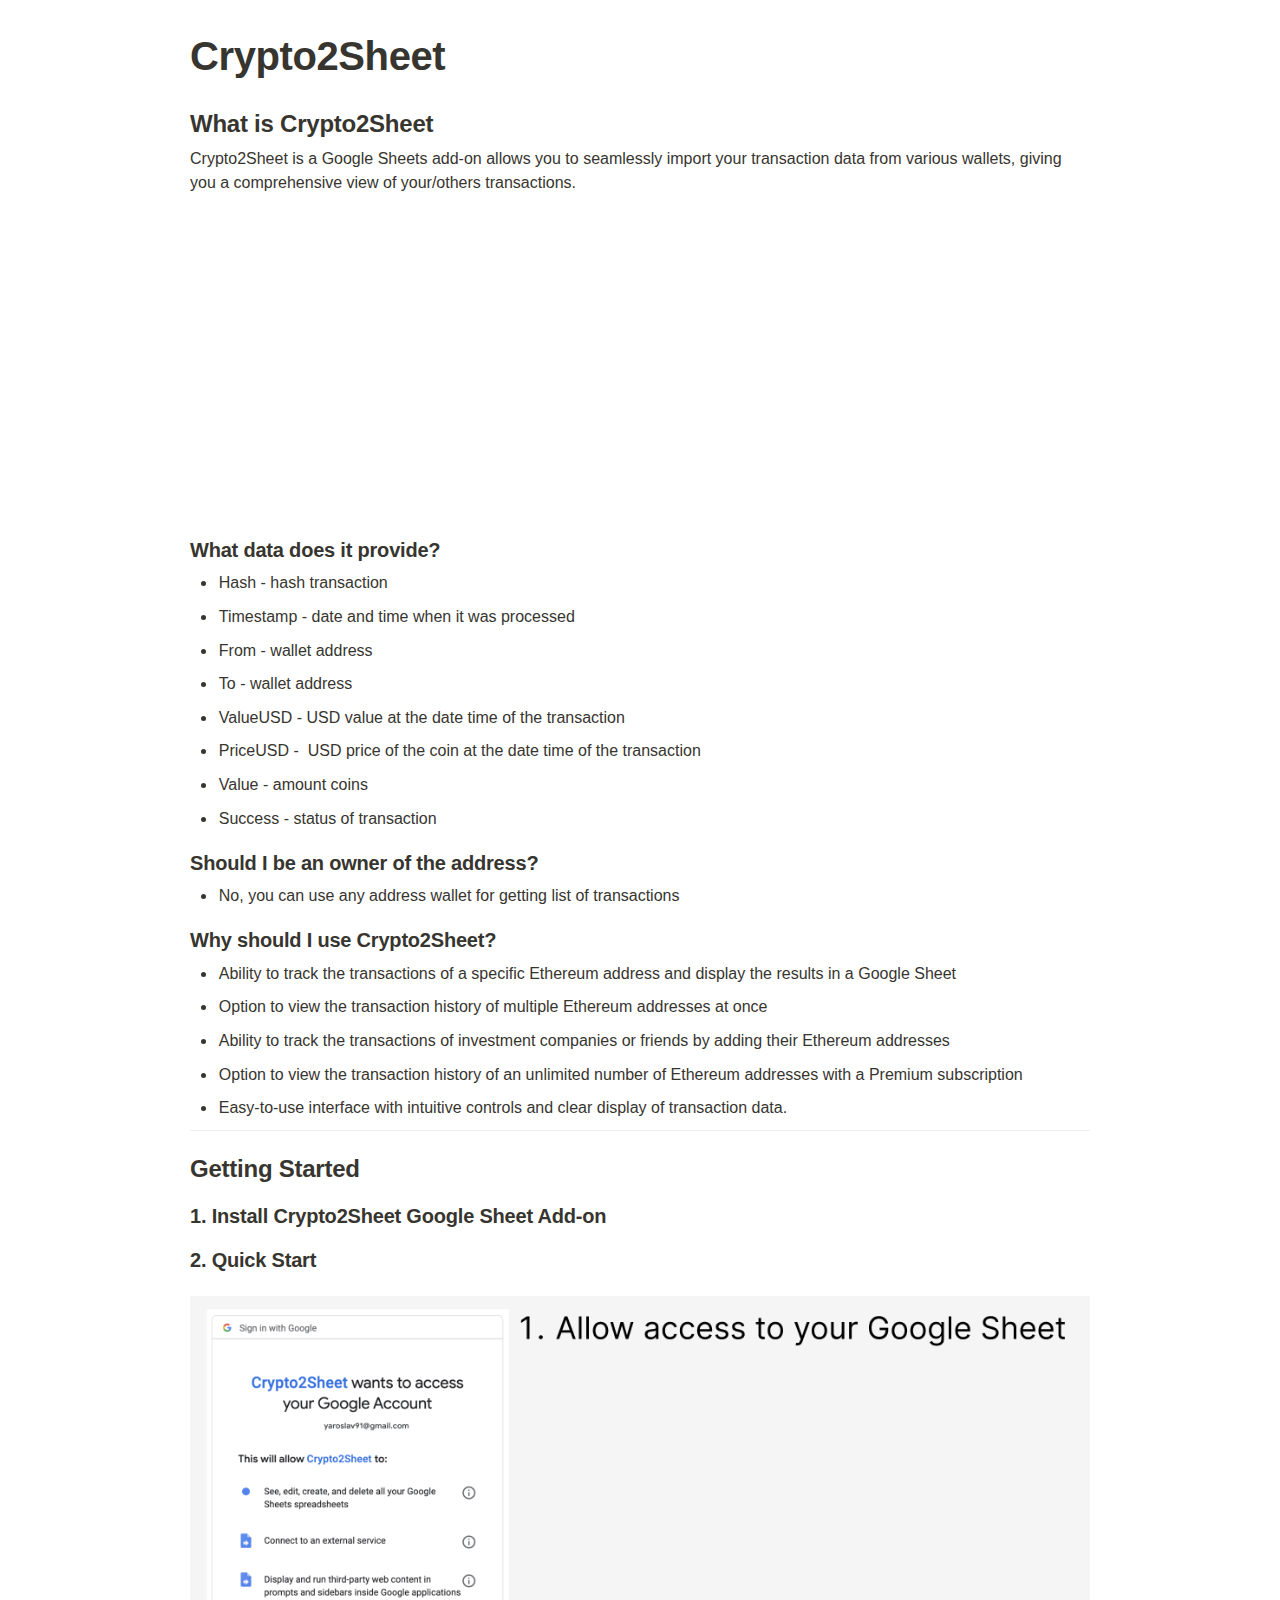
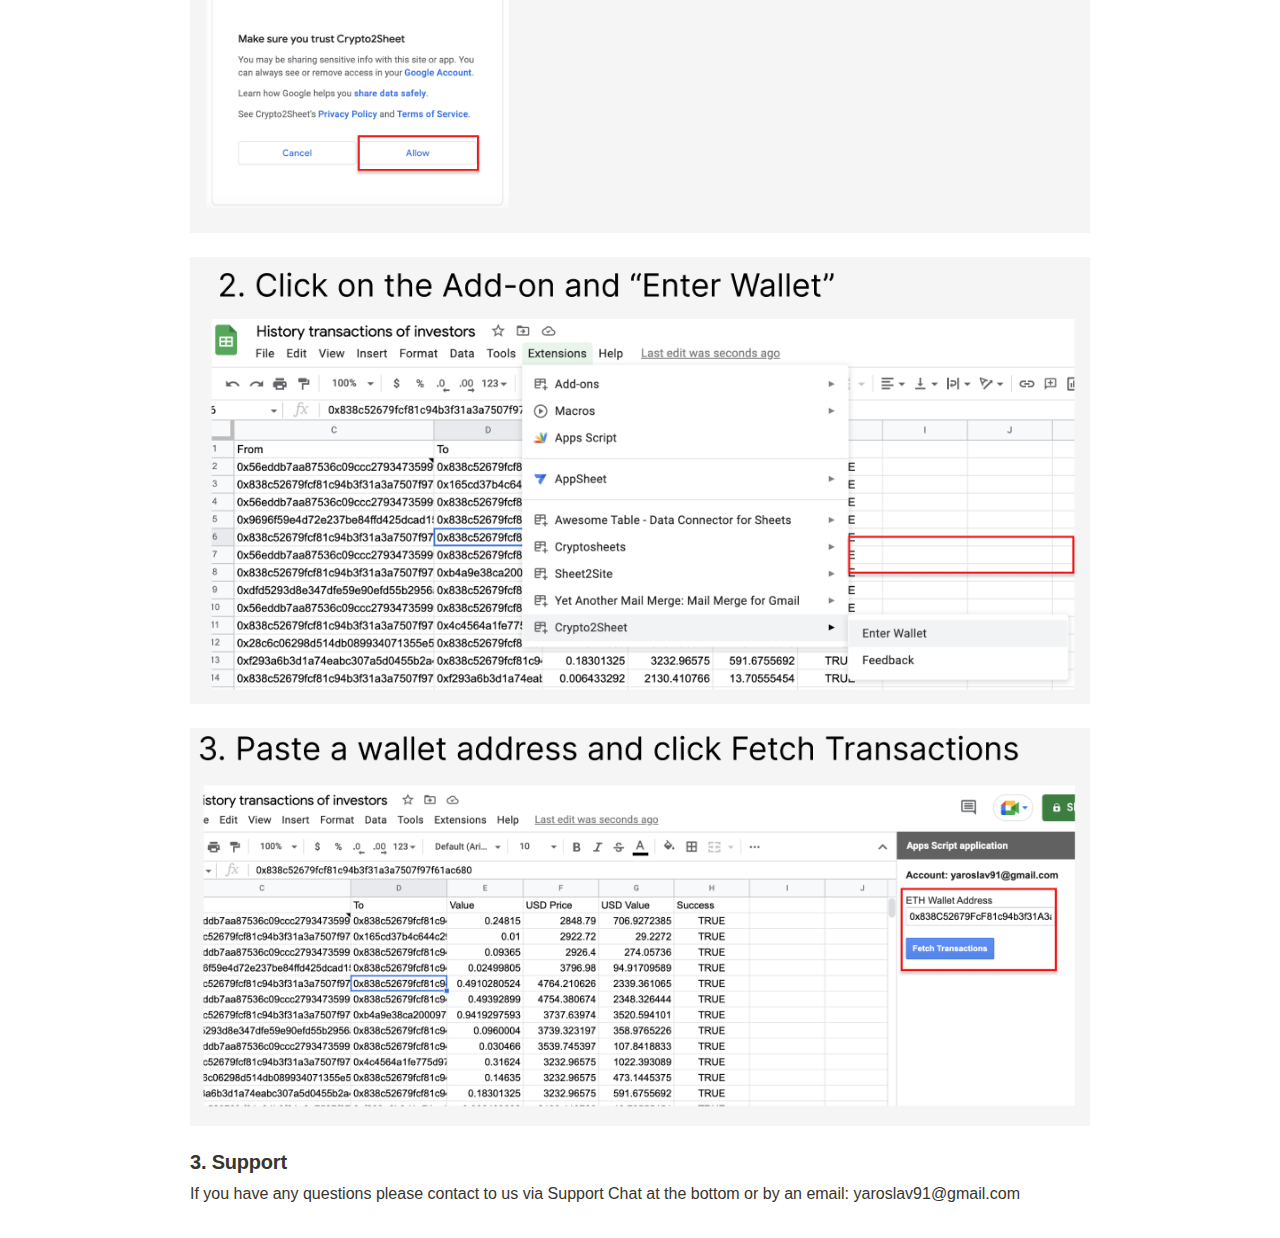
<file: public/crypto2sheet.html>
<html><head><meta http-equiv="Content-Type" content="text/html; charset=utf-8"/><title>Crypto2Sheet</title><style>
	/* cspell:disable-file */
	/* webkit printing magic: print all background colors */
	html {
		-webkit-print-color-adjust: exact;
	}
	* {
		box-sizing: border-box;
		-webkit-print-color-adjust: exact;
	}

	html,
	body {
		margin: 0;
		padding: 0;
	}
	@media only screen {
		body {
			margin: 2em auto;
			max-width: 900px;
			color: rgb(55, 53, 47);
		}
	}

	body {
		line-height: 1.5;
		white-space: pre-wrap;
	}

	a,
	a.visited {
		color: inherit;
		text-decoration: underline;
	}

	.pdf-relative-link-path {
		font-size: 80%;
		color: #444;
	}

	h1,
	h2,
	h3 {
		letter-spacing: -0.01em;
		line-height: 1.2;
		font-weight: 600;
		margin-bottom: 0;
	}

	.page-title {
		font-size: 2.5rem;
		font-weight: 700;
		margin-top: 0;
		margin-bottom: 0.75em;
	}

	h1 {
		font-size: 1.875rem;
		margin-top: 1.875rem;
	}

	h2 {
		font-size: 1.5rem;
		margin-top: 1.5rem;
	}

	h3 {
		font-size: 1.25rem;
		margin-top: 1.25rem;
	}

	.source {
		border: 1px solid #ddd;
		border-radius: 3px;
		padding: 1.5em;
		word-break: break-all;
	}

	.callout {
		border-radius: 3px;
		padding: 1rem;
	}

	figure {
		margin: 1.25em 0;
		page-break-inside: avoid;
	}

	figcaption {
		opacity: 0.5;
		font-size: 85%;
		margin-top: 0.5em;
	}

	mark {
		background-color: transparent;
	}

	.indented {
		padding-left: 1.5em;
	}

	hr {
		background: transparent;
		display: block;
		width: 100%;
		height: 1px;
		visibility: visible;
		border: none;
		border-bottom: 1px solid rgba(55, 53, 47, 0.09);
	}

	img {
		max-width: 100%;
	}

	@media only print {
		img {
			max-height: 100vh;
			object-fit: contain;
		}
	}

	@page {
		margin: 1in;
	}

	.collection-content {
		font-size: 0.875rem;
	}

	.column-list {
		display: flex;
		justify-content: space-between;
	}

	.column {
		padding: 0 1em;
	}

	.column:first-child {
		padding-left: 0;
	}

	.column:last-child {
		padding-right: 0;
	}

	.table_of_contents-item {
		display: block;
		font-size: 0.875rem;
		line-height: 1.3;
		padding: 0.125rem;
	}

	.table_of_contents-indent-1 {
		margin-left: 1.5rem;
	}

	.table_of_contents-indent-2 {
		margin-left: 3rem;
	}

	.table_of_contents-indent-3 {
		margin-left: 4.5rem;
	}

	.table_of_contents-link {
		text-decoration: none;
		opacity: 0.7;
		border-bottom: 1px solid rgba(55, 53, 47, 0.18);
	}

	table,
	th,
	td {
		border: 1px solid rgba(55, 53, 47, 0.09);
		border-collapse: collapse;
	}

	table {
		border-left: none;
		border-right: none;
	}

	th,
	td {
		font-weight: normal;
		padding: 0.25em 0.5em;
		line-height: 1.5;
		min-height: 1.5em;
		text-align: left;
	}

	th {
		color: rgba(55, 53, 47, 0.6);
	}

	ol,
	ul {
		margin: 0;
		margin-block-start: 0.6em;
		margin-block-end: 0.6em;
	}

	li > ol:first-child,
	li > ul:first-child {
		margin-block-start: 0.6em;
	}

	ul > li {
		list-style: disc;
	}

	ul.to-do-list {
		text-indent: -1.7em;
	}

	ul.to-do-list > li {
		list-style: none;
	}

	.to-do-children-checked {
		text-decoration: line-through;
		opacity: 0.375;
	}

	ul.toggle > li {
		list-style: none;
	}

	ul {
		padding-inline-start: 1.7em;
	}

	ul > li {
		padding-left: 0.1em;
	}

	ol {
		padding-inline-start: 1.6em;
	}

	ol > li {
		padding-left: 0.2em;
	}

	.mono ol {
		padding-inline-start: 2em;
	}

	.mono ol > li {
		text-indent: -0.4em;
	}

	.toggle {
		padding-inline-start: 0em;
		list-style-type: none;
	}

	/* Indent toggle children */
	.toggle > li > details {
		padding-left: 1.7em;
	}

	.toggle > li > details > summary {
		margin-left: -1.1em;
	}

	.selected-value {
		display: inline-block;
		padding: 0 0.5em;
		background: rgba(206, 205, 202, 0.5);
		border-radius: 3px;
		margin-right: 0.5em;
		margin-top: 0.3em;
		margin-bottom: 0.3em;
		white-space: nowrap;
	}

	.collection-title {
		display: inline-block;
		margin-right: 1em;
	}

	.simple-table {
		margin-top: 1em;
		font-size: 0.875rem;
		empty-cells: show;
	}
	.simple-table td {
		height: 29px;
		min-width: 120px;
	}

	.simple-table th {
		height: 29px;
		min-width: 120px;
	}

	.simple-table-header-color {
		background: rgb(247, 246, 243);
		color: black;
	}
	.simple-table-header {
		font-weight: 500;
	}

	time {
		opacity: 0.5;
	}

	.icon {
		display: inline-block;
		max-width: 1.2em;
		max-height: 1.2em;
		text-decoration: none;
		vertical-align: text-bottom;
		margin-right: 0.5em;
	}

	img.icon {
		border-radius: 3px;
	}

	.user-icon {
		width: 1.5em;
		height: 1.5em;
		border-radius: 100%;
		margin-right: 0.5rem;
	}

	.user-icon-inner {
		font-size: 0.8em;
	}

	.text-icon {
		border: 1px solid #000;
		text-align: center;
	}

	.page-cover-image {
		display: block;
		object-fit: cover;
		width: 100%;
		max-height: 30vh;
	}

	.page-header-icon {
		font-size: 3rem;
		margin-bottom: 1rem;
	}

	.page-header-icon-with-cover {
		margin-top: -0.72em;
		margin-left: 0.07em;
	}

	.page-header-icon img {
		border-radius: 3px;
	}

	.link-to-page {
		margin: 1em 0;
		padding: 0;
		border: none;
		font-weight: 500;
	}

	p > .user {
		opacity: 0.5;
	}

	td > .user,
	td > time {
		white-space: nowrap;
	}

	input[type="checkbox"] {
		transform: scale(1.5);
		margin-right: 0.6em;
		vertical-align: middle;
	}

	p {
		margin-top: 0.5em;
		margin-bottom: 0.5em;
	}

	.image {
		border: none;
		margin: 1.5em 0;
		padding: 0;
		border-radius: 0;
		text-align: center;
	}

	.code,
	code {
		background: rgba(135, 131, 120, 0.15);
		border-radius: 3px;
		padding: 0.2em 0.4em;
		border-radius: 3px;
		font-size: 85%;
		tab-size: 2;
	}

	code {
		color: #eb5757;
	}

	.code {
		padding: 1.5em 1em;
	}

	.code-wrap {
		white-space: pre-wrap;
		word-break: break-all;
	}

	.code > code {
		background: none;
		padding: 0;
		font-size: 100%;
		color: inherit;
	}

	blockquote {
		font-size: 1.25em;
		margin: 1em 0;
		padding-left: 1em;
		border-left: 3px solid rgb(55, 53, 47);
	}

	.bookmark {
		text-decoration: none;
		max-height: 8em;
		padding: 0;
		display: flex;
		width: 100%;
		align-items: stretch;
	}

	.bookmark-title {
		font-size: 0.85em;
		overflow: hidden;
		text-overflow: ellipsis;
		height: 1.75em;
		white-space: nowrap;
	}

	.bookmark-text {
		display: flex;
		flex-direction: column;
	}

	.bookmark-info {
		flex: 4 1 180px;
		padding: 12px 14px 14px;
		display: flex;
		flex-direction: column;
		justify-content: space-between;
	}

	.bookmark-image {
		width: 33%;
		flex: 1 1 180px;
		display: block;
		position: relative;
		object-fit: cover;
		border-radius: 1px;
	}

	.bookmark-description {
		color: rgba(55, 53, 47, 0.6);
		font-size: 0.75em;
		overflow: hidden;
		max-height: 4.5em;
		word-break: break-word;
	}

	.bookmark-href {
		font-size: 0.75em;
		margin-top: 0.25em;
	}

	.sans { font-family: ui-sans-serif, -apple-system, BlinkMacSystemFont, "Segoe UI", Helvetica, "Apple Color Emoji", Arial, sans-serif, "Segoe UI Emoji", "Segoe UI Symbol"; }
	.code { font-family: "SFMono-Regular", Menlo, Consolas, "PT Mono", "Liberation Mono", Courier, monospace; }
	.serif { font-family: Lyon-Text, Georgia, ui-serif, serif; }
	.mono { font-family: iawriter-mono, Nitti, Menlo, Courier, monospace; }
	.pdf .sans { font-family: Inter, ui-sans-serif, -apple-system, BlinkMacSystemFont, "Segoe UI", Helvetica, "Apple Color Emoji", Arial, sans-serif, "Segoe UI Emoji", "Segoe UI Symbol", 'Twemoji', 'Noto Color Emoji', 'Noto Sans CJK JP'; }
	.pdf:lang(zh-CN) .sans { font-family: Inter, ui-sans-serif, -apple-system, BlinkMacSystemFont, "Segoe UI", Helvetica, "Apple Color Emoji", Arial, sans-serif, "Segoe UI Emoji", "Segoe UI Symbol", 'Twemoji', 'Noto Color Emoji', 'Noto Sans CJK SC'; }
	.pdf:lang(zh-TW) .sans { font-family: Inter, ui-sans-serif, -apple-system, BlinkMacSystemFont, "Segoe UI", Helvetica, "Apple Color Emoji", Arial, sans-serif, "Segoe UI Emoji", "Segoe UI Symbol", 'Twemoji', 'Noto Color Emoji', 'Noto Sans CJK TC'; }
	.pdf:lang(ko-KR) .sans { font-family: Inter, ui-sans-serif, -apple-system, BlinkMacSystemFont, "Segoe UI", Helvetica, "Apple Color Emoji", Arial, sans-serif, "Segoe UI Emoji", "Segoe UI Symbol", 'Twemoji', 'Noto Color Emoji', 'Noto Sans CJK KR'; }
	.pdf .code { font-family: Source Code Pro, "SFMono-Regular", Menlo, Consolas, "PT Mono", "Liberation Mono", Courier, monospace, 'Twemoji', 'Noto Color Emoji', 'Noto Sans Mono CJK JP'; }
	.pdf:lang(zh-CN) .code { font-family: Source Code Pro, "SFMono-Regular", Menlo, Consolas, "PT Mono", "Liberation Mono", Courier, monospace, 'Twemoji', 'Noto Color Emoji', 'Noto Sans Mono CJK SC'; }
	.pdf:lang(zh-TW) .code { font-family: Source Code Pro, "SFMono-Regular", Menlo, Consolas, "PT Mono", "Liberation Mono", Courier, monospace, 'Twemoji', 'Noto Color Emoji', 'Noto Sans Mono CJK TC'; }
	.pdf:lang(ko-KR) .code { font-family: Source Code Pro, "SFMono-Regular", Menlo, Consolas, "PT Mono", "Liberation Mono", Courier, monospace, 'Twemoji', 'Noto Color Emoji', 'Noto Sans Mono CJK KR'; }
	.pdf .serif { font-family: PT Serif, Lyon-Text, Georgia, ui-serif, serif, 'Twemoji', 'Noto Color Emoji', 'Noto Serif CJK JP'; }
	.pdf:lang(zh-CN) .serif { font-family: PT Serif, Lyon-Text, Georgia, ui-serif, serif, 'Twemoji', 'Noto Color Emoji', 'Noto Serif CJK SC'; }
	.pdf:lang(zh-TW) .serif { font-family: PT Serif, Lyon-Text, Georgia, ui-serif, serif, 'Twemoji', 'Noto Color Emoji', 'Noto Serif CJK TC'; }
	.pdf:lang(ko-KR) .serif { font-family: PT Serif, Lyon-Text, Georgia, ui-serif, serif, 'Twemoji', 'Noto Color Emoji', 'Noto Serif CJK KR'; }
	.pdf .mono { font-family: PT Mono, iawriter-mono, Nitti, Menlo, Courier, monospace, 'Twemoji', 'Noto Color Emoji', 'Noto Sans Mono CJK JP'; }
	.pdf:lang(zh-CN) .mono { font-family: PT Mono, iawriter-mono, Nitti, Menlo, Courier, monospace, 'Twemoji', 'Noto Color Emoji', 'Noto Sans Mono CJK SC'; }
	.pdf:lang(zh-TW) .mono { font-family: PT Mono, iawriter-mono, Nitti, Menlo, Courier, monospace, 'Twemoji', 'Noto Color Emoji', 'Noto Sans Mono CJK TC'; }
	.pdf:lang(ko-KR) .mono { font-family: PT Mono, iawriter-mono, Nitti, Menlo, Courier, monospace, 'Twemoji', 'Noto Color Emoji', 'Noto Sans Mono CJK KR'; }
	.highlight-default {
		color: rgba(55, 53, 47, 1);
	}
	.highlight-gray {
		color: rgba(120, 119, 116, 1);
		fill: rgba(120, 119, 116, 1);
	}
	.highlight-brown {
		color: rgba(159, 107, 83, 1);
		fill: rgba(159, 107, 83, 1);
	}
	.highlight-orange {
		color: rgba(217, 115, 13, 1);
		fill: rgba(217, 115, 13, 1);
	}
	.highlight-yellow {
		color: rgba(203, 145, 47, 1);
		fill: rgba(203, 145, 47, 1);
	}
	.highlight-teal {
		color: rgba(68, 131, 97, 1);
		fill: rgba(68, 131, 97, 1);
	}
	.highlight-blue {
		color: rgba(51, 126, 169, 1);
		fill: rgba(51, 126, 169, 1);
	}
	.highlight-purple {
		color: rgba(144, 101, 176, 1);
		fill: rgba(144, 101, 176, 1);
	}
	.highlight-pink {
		color: rgba(193, 76, 138, 1);
		fill: rgba(193, 76, 138, 1);
	}
	.highlight-red {
		color: rgba(212, 76, 71, 1);
		fill: rgba(212, 76, 71, 1);
	}
	.highlight-gray_background {
		background: rgba(241, 241, 239, 1);
	}
	.highlight-brown_background {
		background: rgba(244, 238, 238, 1);
	}
	.highlight-orange_background {
		background: rgba(251, 236, 221, 1);
	}
	.highlight-yellow_background {
		background: rgba(251, 243, 219, 1);
	}
	.highlight-teal_background {
		background: rgba(237, 243, 236, 1);
	}
	.highlight-blue_background {
		background: rgba(231, 243, 248, 1);
	}
	.highlight-purple_background {
		background: rgba(244, 240, 247, 0.8);
	}
	.highlight-pink_background {
		background: rgba(249, 238, 243, 0.8);
	}
	.highlight-red_background {
		background: rgba(253, 235, 236, 1);
	}
	.block-color-default {
		color: inherit;
		fill: inherit;
	}
	.block-color-gray {
		color: rgba(120, 119, 116, 1);
		fill: rgba(120, 119, 116, 1);
	}
	.block-color-brown {
		color: rgba(159, 107, 83, 1);
		fill: rgba(159, 107, 83, 1);
	}
	.block-color-orange {
		color: rgba(217, 115, 13, 1);
		fill: rgba(217, 115, 13, 1);
	}
	.block-color-yellow {
		color: rgba(203, 145, 47, 1);
		fill: rgba(203, 145, 47, 1);
	}
	.block-color-teal {
		color: rgba(68, 131, 97, 1);
		fill: rgba(68, 131, 97, 1);
	}
	.block-color-blue {
		color: rgba(51, 126, 169, 1);
		fill: rgba(51, 126, 169, 1);
	}
	.block-color-purple {
		color: rgba(144, 101, 176, 1);
		fill: rgba(144, 101, 176, 1);
	}
	.block-color-pink {
		color: rgba(193, 76, 138, 1);
		fill: rgba(193, 76, 138, 1);
	}
	.block-color-red {
		color: rgba(212, 76, 71, 1);
		fill: rgba(212, 76, 71, 1);
	}
	.block-color-gray_background {
		background: rgba(241, 241, 239, 1);
	}
	.block-color-brown_background {
		background: rgba(244, 238, 238, 1);
	}
	.block-color-orange_background {
		background: rgba(251, 236, 221, 1);
	}
	.block-color-yellow_background {
		background: rgba(251, 243, 219, 1);
	}
	.block-color-teal_background {
		background: rgba(237, 243, 236, 1);
	}
	.block-color-blue_background {
		background: rgba(231, 243, 248, 1);
	}
	.block-color-purple_background {
		background: rgba(244, 240, 247, 0.8);
	}
	.block-color-pink_background {
		background: rgba(249, 238, 243, 0.8);
	}
	.block-color-red_background {
		background: rgba(253, 235, 236, 1);
	}
	.select-value-color-pink { background-color: rgba(245, 224, 233, 1); }
	.select-value-color-purple { background-color: rgba(232, 222, 238, 1); }
	.select-value-color-green { background-color: rgba(219, 237, 219, 1); }
	.select-value-color-gray { background-color: rgba(227, 226, 224, 1); }
	.select-value-color-opaquegray { background-color: rgba(255, 255, 255, 0.0375); }
	.select-value-color-orange { background-color: rgba(250, 222, 201, 1); }
	.select-value-color-brown { background-color: rgba(238, 224, 218, 1); }
	.select-value-color-red { background-color: rgba(255, 226, 221, 1); }
	.select-value-color-yellow { background-color: rgba(253, 236, 200, 1); }
	.select-value-color-blue { background-color: rgba(211, 229, 239, 1); }

	.checkbox {
		display: inline-flex;
		vertical-align: text-bottom;
		width: 16;
		height: 16;
		background-size: 16px;
		margin-left: 2px;
		margin-right: 5px;
	}

	.checkbox-on {
		background-image: url("data:image/svg+xml;charset=UTF-8,%3Csvg%20width%3D%2216%22%20height%3D%2216%22%20viewBox%3D%220%200%2016%2016%22%20fill%3D%22none%22%20xmlns%3D%22http%3A%2F%2Fwww.w3.org%2F2000%2Fsvg%22%3E%0A%3Crect%20width%3D%2216%22%20height%3D%2216%22%20fill%3D%22%2358A9D7%22%2F%3E%0A%3Cpath%20d%3D%22M6.71429%2012.2852L14%204.9995L12.7143%203.71436L6.71429%209.71378L3.28571%206.2831L2%207.57092L6.71429%2012.2852Z%22%20fill%3D%22white%22%2F%3E%0A%3C%2Fsvg%3E");
	}

	.checkbox-off {
		background-image: url("data:image/svg+xml;charset=UTF-8,%3Csvg%20width%3D%2216%22%20height%3D%2216%22%20viewBox%3D%220%200%2016%2016%22%20fill%3D%22none%22%20xmlns%3D%22http%3A%2F%2Fwww.w3.org%2F2000%2Fsvg%22%3E%0A%3Crect%20x%3D%220.75%22%20y%3D%220.75%22%20width%3D%2214.5%22%20height%3D%2214.5%22%20fill%3D%22white%22%20stroke%3D%22%2336352F%22%20stroke-width%3D%221.5%22%2F%3E%0A%3C%2Fsvg%3E");
	}

</style>
	<script>
		"use strict";

		!function() {
			var t = window.driftt = window.drift = window.driftt || [];
			if (!t.init) {
				if (t.invoked) return void (window.console && console.error && console.error("Drift snippet included twice."));
				t.invoked = !0, t.methods = [ "identify", "config", "track", "reset", "debug", "show", "ping", "page", "hide", "off", "on" ],
						t.factory = function(e) {
							return function() {
								var n = Array.prototype.slice.call(arguments);
								return n.unshift(e), t.push(n), t;
							};
						}, t.methods.forEach(function(e) {
					t[e] = t.factory(e);
				}), t.load = function(t) {
					var e = 3e5, n = Math.ceil(new Date() / e) * e, o = document.createElement("script");
					o.type = "text/javascript", o.async = !0, o.crossorigin = "anonymous", o.src = "https://js.driftt.com/include/" + n + "/" + t + ".js";
					var i = document.getElementsByTagName("script")[0];
					i.parentNode.insertBefore(o, i);
				};
			}
		}();
		drift.SNIPPET_VERSION = '0.3.1';
		drift.load('imrpbawtcx9p');
	</script>
	<!--	<iframe width="560" height="315" src="https://www.youtube.com/embed/BreeKEMdSt4" title="YouTube video player" frameborder="0" allow="accelerometer; autoplay; clipboard-write; encrypted-media; gyroscope; picture-in-picture; web-share" allowfullscreen></iframe>-->
</head><body><article id="55473087-4c5e-405e-9d8b-14b695d0e58e" class="page sans"><header><h1 class="page-title">Crypto2Sheet</h1></header><div class="page-body"><h2 id="2e77f20e-e6de-4097-ac3a-5befa11a0bd1" class="">What is Crypto2Sheet</h2><p id="edd9f275-4e7d-4a9c-8313-15728f5d6c26" class="">Crypto2Sheet is a Google Sheets add-on allows you to seamlessly import your transaction data from various wallets, giving you a comprehensive view of your/others transactions. </p><iframe width="560" height="315" src="https://www.youtube.com/embed/BreeKEMdSt4" title="YouTube video player" frameborder="0" allow="accelerometer; autoplay; clipboard-write; encrypted-media; gyroscope; picture-in-picture; web-share" allowfullscreen></iframe><h3 id="ff440e17-eff6-482c-978e-d66dd93a5801" class=""><strong>What data does it provide?</strong></h3><ul id="b4cf7a75-21d9-4990-b7ea-020544b0f1a5" class="bulleted-list"><li style="list-style-type:disc">Hash - hash transaction</li></ul><ul id="ba5417fa-3ce4-474a-af03-51a7e66489cf" class="bulleted-list"><li style="list-style-type:disc">Timestamp - date and time when it was processed</li></ul><ul id="1bbaff23-1087-419c-a427-64e9f13f44b5" class="bulleted-list"><li style="list-style-type:disc">From - wallet address</li></ul><ul id="c916f58f-5402-47b0-b38f-73f61b4f73e5" class="bulleted-list"><li style="list-style-type:disc">To - wallet address</li></ul><ul id="a5d887a8-5166-4de2-9278-4a80dc346ba2" class="bulleted-list"><li style="list-style-type:disc">ValueUSD - USD value at the date time of the transaction</li></ul><ul id="5bd4fbcd-90a0-48ab-a645-90ecacda3132" class="bulleted-list"><li style="list-style-type:disc">PriceUSD -  USD price of the coin at the date time of the transaction</li></ul><ul id="3d513472-10fe-466f-bbf9-752189c9eb5d" class="bulleted-list"><li style="list-style-type:disc">Value - amount coins</li></ul><ul id="183c5a7d-dd67-4d5d-a1a6-0c5e3a605122" class="bulleted-list"><li style="list-style-type:disc">Success - status of transaction</li></ul><h3 id="3ca6fef6-2588-4d29-912b-4fe6c2253703" class=""><strong>Should I be an owner of the address?</strong></h3><ul id="49fcf0c3-7d90-482d-a1ef-d06ac6e10963" class="bulleted-list"><li style="list-style-type:disc">No, you can use any address wallet for getting list of transactions</li></ul><h3 id="c338ab5d-5d4f-4111-8f34-30315964f4ff" class=""><strong>Why should I use Crypto2Sheet?</strong></h3><ul id="38bcd110-c092-4bf5-839e-ea078cee9bd7" class="bulleted-list"><li style="list-style-type:disc">Ability to track the transactions of a specific Ethereum address and display the results in a Google Sheet</li></ul><ul id="b9b31dad-2ab1-40c8-9810-a9cf6c0c63d7" class="bulleted-list"><li style="list-style-type:disc">Option to view the transaction history of multiple Ethereum addresses at once</li></ul><ul id="3c534c62-e494-478d-b2aa-8177f39955d6" class="bulleted-list"><li style="list-style-type:disc">Ability to track the transactions of investment companies or friends by adding their Ethereum addresses</li></ul><ul id="8b351b19-2ff9-4ba3-a362-1439c5a4b34f" class="bulleted-list"><li style="list-style-type:disc">Option to view the transaction history of an unlimited number of Ethereum addresses with a Premium subscription</li></ul><ul id="4fd80cf2-0025-459a-838f-818fe4beeeaa" class="bulleted-list"><li style="list-style-type:disc">Easy-to-use interface with intuitive controls and clear display of transaction data.</li></ul><hr id="430753bc-f5f1-4b23-89fe-2cee5ca34b68"/><h2 id="9d5db2db-54f0-4cf8-b214-bfa0629b72ec" class="">Getting Started</h2><h3 id="3c2750ce-0e82-441f-957c-1029f2a22ad8" class="">1. Install Crypto2Sheet Google Sheet Add-on</h3><h3 id="3161eef6-e21c-42d9-9949-15514c7807c1" class="">2. Quick Start</h3><figure id="fdefa323-024c-43ce-90f9-1b1862657f4c" class="image"><a href="Screenshot_2023-01-09_at_3.40.42_PM.png"><img style="width:1038px" src="Screenshot_2023-01-09_at_3.40.42_PM.png"/></a></figure><figure id="e3d4e9f6-f4d3-49eb-8fc1-9bdfacf8274d" class="image"><a href="Screenshot_2023-01-09_at_3.40.59_PM.png"><img style="width:1014px" src="Screenshot_2023-01-09_at_3.40.59_PM.png"/></a></figure><figure id="19a2f446-3461-4120-b821-103bca9d70e4" class="image"><a href="Screenshot_2023-01-09_at_3.41.07_PM.png"><img style="width:1004px" src="Screenshot_2023-01-09_at_3.41.07_PM.png"/></a></figure><h3 id="edd6cc7e-dbee-4257-8493-8ecd48e2c5e5" class="">3. Support</h3><p id="c9f26a68-e820-4f6a-adbd-ca0e73b78969" class="">If you have any questions please contact to us via Support Chat at the bottom or by an email: yaroslav91@gmail.com</p></div></article></body></html>
</file>
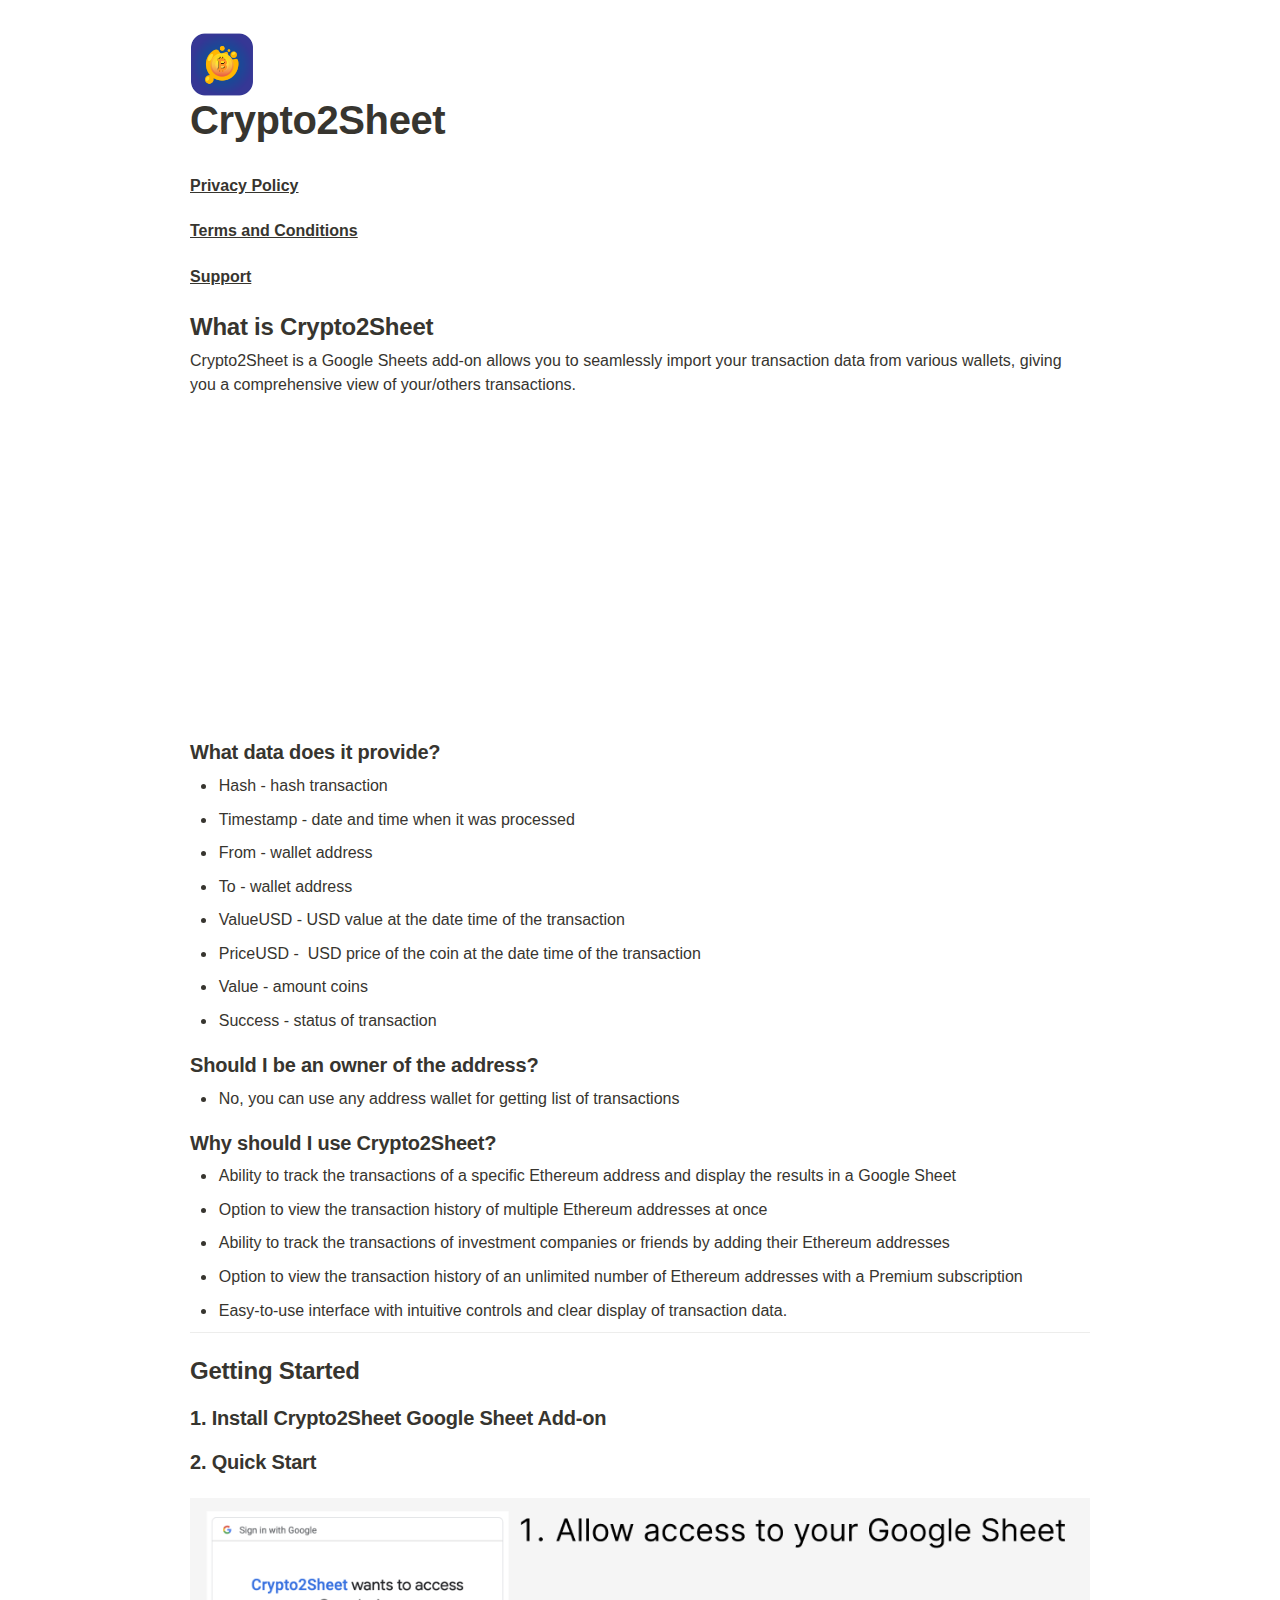
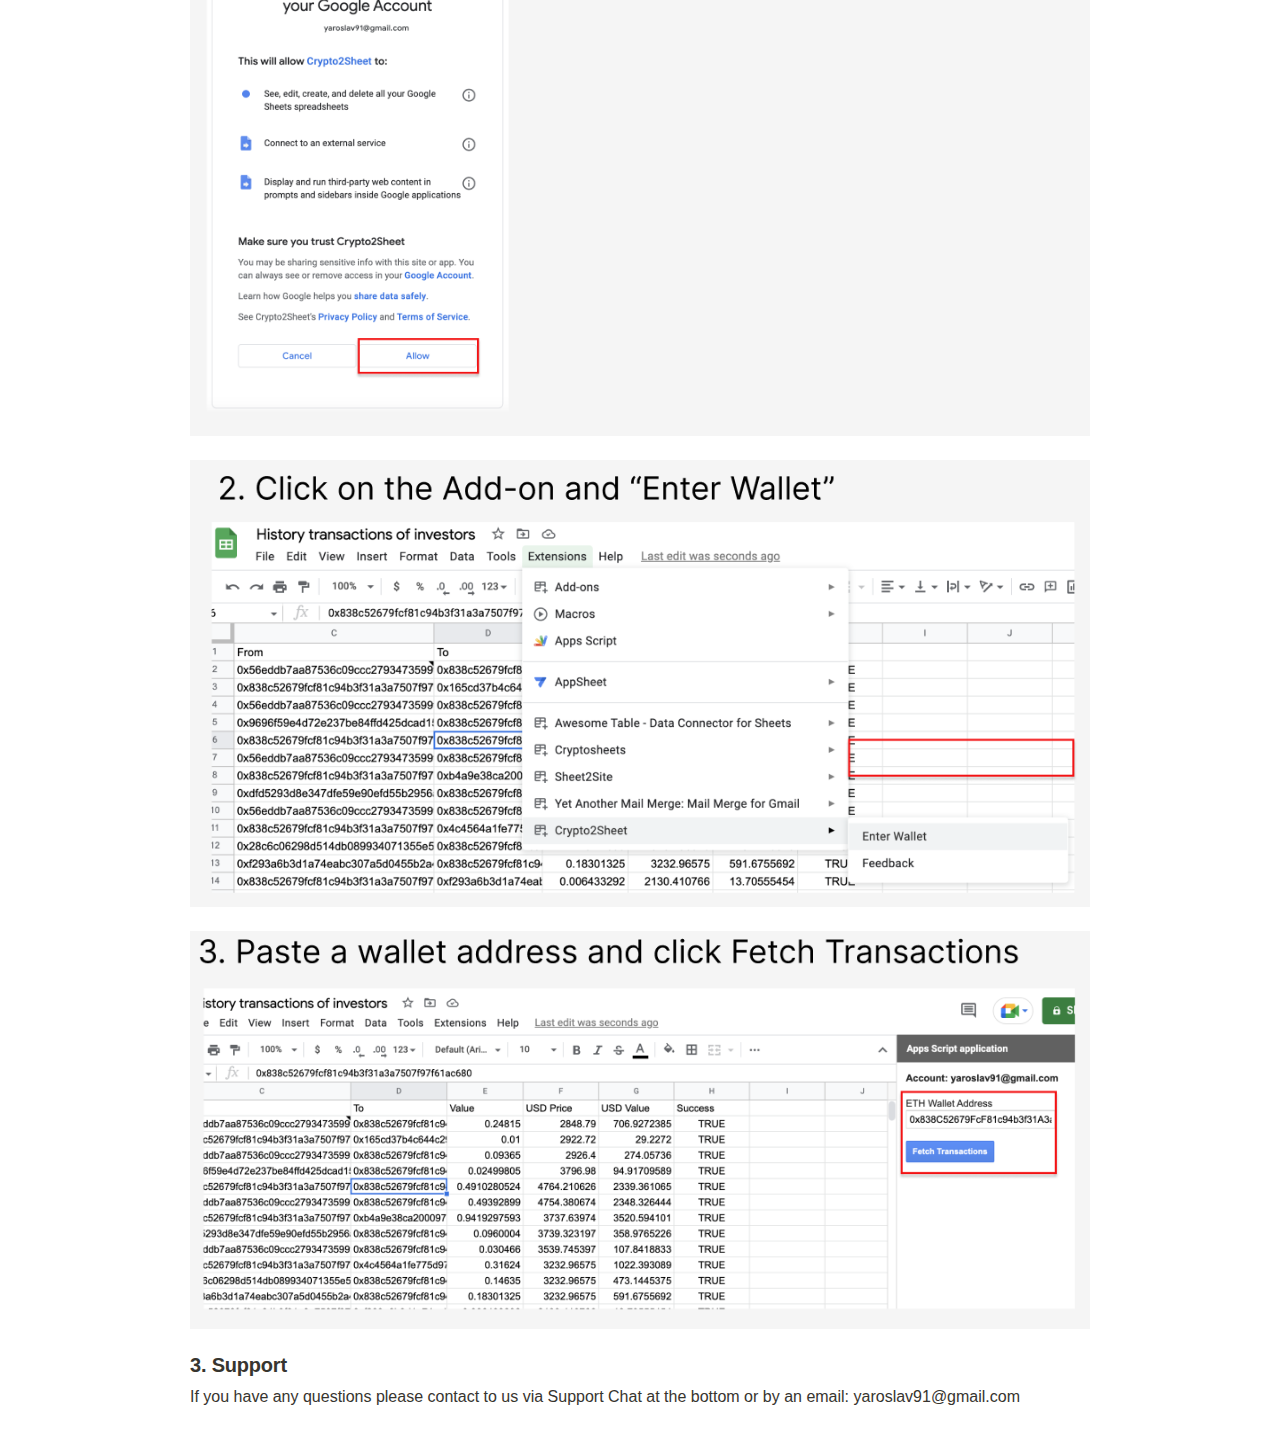
<file: public/crypto2sheet_homepage.html>
<html><head><link rel="icon" href="icon64.png" type="image/x-icon"><meta http-equiv="Content-Type" content="text/html; charset=utf-8"/><title>Crypto2Sheet</title><style>
	/* cspell:disable-file */
	/* webkit printing magic: print all background colors */
	html {
		-webkit-print-color-adjust: exact;
	}
	* {
		box-sizing: border-box;
		-webkit-print-color-adjust: exact;
	}

	html,
	body {
		margin: 0;
		padding: 0;
	}
	@media only screen {
		body {
			margin: 2em auto;
			max-width: 900px;
			color: rgb(55, 53, 47);
		}
	}

	body {
		line-height: 1.5;
		white-space: pre-wrap;
	}

	a,
	a.visited {
		color: inherit;
		text-decoration: underline;
	}

	.pdf-relative-link-path {
		font-size: 80%;
		color: #444;
	}

	h1,
	h2,
	h3 {
		letter-spacing: -0.01em;
		line-height: 1.2;
		font-weight: 600;
		margin-bottom: 0;
	}

	.page-title {
		font-size: 2.5rem;
		font-weight: 700;
		margin-top: 0;
		margin-bottom: 0.75em;
	}

	h1 {
		font-size: 1.875rem;
		margin-top: 1.875rem;
	}

	h2 {
		font-size: 1.5rem;
		margin-top: 1.5rem;
	}

	h3 {
		font-size: 1.25rem;
		margin-top: 1.25rem;
	}

	.source {
		border: 1px solid #ddd;
		border-radius: 3px;
		padding: 1.5em;
		word-break: break-all;
	}

	.callout {
		border-radius: 3px;
		padding: 1rem;
	}

	figure {
		margin: 1.25em 0;
		page-break-inside: avoid;
	}

	figcaption {
		opacity: 0.5;
		font-size: 85%;
		margin-top: 0.5em;
	}

	mark {
		background-color: transparent;
	}

	.indented {
		padding-left: 1.5em;
	}

	hr {
		background: transparent;
		display: block;
		width: 100%;
		height: 1px;
		visibility: visible;
		border: none;
		border-bottom: 1px solid rgba(55, 53, 47, 0.09);
	}

	img {
		max-width: 100%;
	}

	@media only print {
		img {
			max-height: 100vh;
			object-fit: contain;
		}
	}

	@page {
		margin: 1in;
	}

	.collection-content {
		font-size: 0.875rem;
	}

	.column-list {
		display: flex;
		justify-content: space-between;
	}

	.column {
		padding: 0 1em;
	}

	.column:first-child {
		padding-left: 0;
	}

	.column:last-child {
		padding-right: 0;
	}

	.table_of_contents-item {
		display: block;
		font-size: 0.875rem;
		line-height: 1.3;
		padding: 0.125rem;
	}

	.table_of_contents-indent-1 {
		margin-left: 1.5rem;
	}

	.table_of_contents-indent-2 {
		margin-left: 3rem;
	}

	.table_of_contents-indent-3 {
		margin-left: 4.5rem;
	}

	.table_of_contents-link {
		text-decoration: none;
		opacity: 0.7;
		border-bottom: 1px solid rgba(55, 53, 47, 0.18);
	}

	table,
	th,
	td {
		border: 1px solid rgba(55, 53, 47, 0.09);
		border-collapse: collapse;
	}

	table {
		border-left: none;
		border-right: none;
	}

	th,
	td {
		font-weight: normal;
		padding: 0.25em 0.5em;
		line-height: 1.5;
		min-height: 1.5em;
		text-align: left;
	}

	th {
		color: rgba(55, 53, 47, 0.6);
	}

	ol,
	ul {
		margin: 0;
		margin-block-start: 0.6em;
		margin-block-end: 0.6em;
	}

	li > ol:first-child,
	li > ul:first-child {
		margin-block-start: 0.6em;
	}

	ul > li {
		list-style: disc;
	}

	ul.to-do-list {
		text-indent: -1.7em;
	}

	ul.to-do-list > li {
		list-style: none;
	}

	.to-do-children-checked {
		text-decoration: line-through;
		opacity: 0.375;
	}

	ul.toggle > li {
		list-style: none;
	}

	ul {
		padding-inline-start: 1.7em;
	}

	ul > li {
		padding-left: 0.1em;
	}

	ol {
		padding-inline-start: 1.6em;
	}

	ol > li {
		padding-left: 0.2em;
	}

	.mono ol {
		padding-inline-start: 2em;
	}

	.mono ol > li {
		text-indent: -0.4em;
	}

	.toggle {
		padding-inline-start: 0em;
		list-style-type: none;
	}

	/* Indent toggle children */
	.toggle > li > details {
		padding-left: 1.7em;
	}

	.toggle > li > details > summary {
		margin-left: -1.1em;
	}

	.selected-value {
		display: inline-block;
		padding: 0 0.5em;
		background: rgba(206, 205, 202, 0.5);
		border-radius: 3px;
		margin-right: 0.5em;
		margin-top: 0.3em;
		margin-bottom: 0.3em;
		white-space: nowrap;
	}

	.collection-title {
		display: inline-block;
		margin-right: 1em;
	}

	.simple-table {
		margin-top: 1em;
		font-size: 0.875rem;
		empty-cells: show;
	}
	.simple-table td {
		height: 29px;
		min-width: 120px;
	}

	.simple-table th {
		height: 29px;
		min-width: 120px;
	}

	.simple-table-header-color {
		background: rgb(247, 246, 243);
		color: black;
	}
	.simple-table-header {
		font-weight: 500;
	}

	time {
		opacity: 0.5;
	}

	.icon {
		display: inline-block;
		max-width: 1.2em;
		max-height: 1.2em;
		text-decoration: none;
		vertical-align: text-bottom;
		margin-right: 0.5em;
	}

	img.icon {
		border-radius: 3px;
	}

	.user-icon {
		width: 1.5em;
		height: 1.5em;
		border-radius: 100%;
		margin-right: 0.5rem;
	}

	.user-icon-inner {
		font-size: 0.8em;
	}

	.text-icon {
		border: 1px solid #000;
		text-align: center;
	}

	.page-cover-image {
		display: block;
		object-fit: cover;
		width: 100%;
		max-height: 30vh;
	}

	.page-header-icon {
		font-size: 3rem;
		margin-bottom: 1rem;
	}

	.page-header-icon-with-cover {
		margin-top: -0.72em;
		margin-left: 0.07em;
	}

	.page-header-icon img {
		border-radius: 3px;
	}

	.link-to-page {
		margin: 1em 0;
		padding: 0;
		border: none;
		font-weight: 500;
	}

	p > .user {
		opacity: 0.5;
	}

	td > .user,
	td > time {
		white-space: nowrap;
	}

	input[type="checkbox"] {
		transform: scale(1.5);
		margin-right: 0.6em;
		vertical-align: middle;
	}

	p {
		margin-top: 0.5em;
		margin-bottom: 0.5em;
	}

	.image {
		border: none;
		margin: 1.5em 0;
		padding: 0;
		border-radius: 0;
		text-align: center;
	}

	.code,
	code {
		background: rgba(135, 131, 120, 0.15);
		border-radius: 3px;
		padding: 0.2em 0.4em;
		border-radius: 3px;
		font-size: 85%;
		tab-size: 2;
	}

	code {
		color: #eb5757;
	}

	.code {
		padding: 1.5em 1em;
	}

	.code-wrap {
		white-space: pre-wrap;
		word-break: break-all;
	}

	.code > code {
		background: none;
		padding: 0;
		font-size: 100%;
		color: inherit;
	}

	blockquote {
		font-size: 1.25em;
		margin: 1em 0;
		padding-left: 1em;
		border-left: 3px solid rgb(55, 53, 47);
	}

	.bookmark {
		text-decoration: none;
		max-height: 8em;
		padding: 0;
		display: flex;
		width: 100%;
		align-items: stretch;
	}

	.bookmark-title {
		font-size: 0.85em;
		overflow: hidden;
		text-overflow: ellipsis;
		height: 1.75em;
		white-space: nowrap;
	}

	.bookmark-text {
		display: flex;
		flex-direction: column;
	}

	.bookmark-info {
		flex: 4 1 180px;
		padding: 12px 14px 14px;
		display: flex;
		flex-direction: column;
		justify-content: space-between;
	}

	.bookmark-image {
		width: 33%;
		flex: 1 1 180px;
		display: block;
		position: relative;
		object-fit: cover;
		border-radius: 1px;
	}

	.bookmark-description {
		color: rgba(55, 53, 47, 0.6);
		font-size: 0.75em;
		overflow: hidden;
		max-height: 4.5em;
		word-break: break-word;
	}

	.bookmark-href {
		font-size: 0.75em;
		margin-top: 0.25em;
	}

	.sans { font-family: ui-sans-serif, -apple-system, BlinkMacSystemFont, "Segoe UI", Helvetica, "Apple Color Emoji", Arial, sans-serif, "Segoe UI Emoji", "Segoe UI Symbol"; }
	.code { font-family: "SFMono-Regular", Menlo, Consolas, "PT Mono", "Liberation Mono", Courier, monospace; }
	.serif { font-family: Lyon-Text, Georgia, ui-serif, serif; }
	.mono { font-family: iawriter-mono, Nitti, Menlo, Courier, monospace; }
	.pdf .sans { font-family: Inter, ui-sans-serif, -apple-system, BlinkMacSystemFont, "Segoe UI", Helvetica, "Apple Color Emoji", Arial, sans-serif, "Segoe UI Emoji", "Segoe UI Symbol", 'Twemoji', 'Noto Color Emoji', 'Noto Sans CJK JP'; }
	.pdf:lang(zh-CN) .sans { font-family: Inter, ui-sans-serif, -apple-system, BlinkMacSystemFont, "Segoe UI", Helvetica, "Apple Color Emoji", Arial, sans-serif, "Segoe UI Emoji", "Segoe UI Symbol", 'Twemoji', 'Noto Color Emoji', 'Noto Sans CJK SC'; }
	.pdf:lang(zh-TW) .sans { font-family: Inter, ui-sans-serif, -apple-system, BlinkMacSystemFont, "Segoe UI", Helvetica, "Apple Color Emoji", Arial, sans-serif, "Segoe UI Emoji", "Segoe UI Symbol", 'Twemoji', 'Noto Color Emoji', 'Noto Sans CJK TC'; }
	.pdf:lang(ko-KR) .sans { font-family: Inter, ui-sans-serif, -apple-system, BlinkMacSystemFont, "Segoe UI", Helvetica, "Apple Color Emoji", Arial, sans-serif, "Segoe UI Emoji", "Segoe UI Symbol", 'Twemoji', 'Noto Color Emoji', 'Noto Sans CJK KR'; }
	.pdf .code { font-family: Source Code Pro, "SFMono-Regular", Menlo, Consolas, "PT Mono", "Liberation Mono", Courier, monospace, 'Twemoji', 'Noto Color Emoji', 'Noto Sans Mono CJK JP'; }
	.pdf:lang(zh-CN) .code { font-family: Source Code Pro, "SFMono-Regular", Menlo, Consolas, "PT Mono", "Liberation Mono", Courier, monospace, 'Twemoji', 'Noto Color Emoji', 'Noto Sans Mono CJK SC'; }
	.pdf:lang(zh-TW) .code { font-family: Source Code Pro, "SFMono-Regular", Menlo, Consolas, "PT Mono", "Liberation Mono", Courier, monospace, 'Twemoji', 'Noto Color Emoji', 'Noto Sans Mono CJK TC'; }
	.pdf:lang(ko-KR) .code { font-family: Source Code Pro, "SFMono-Regular", Menlo, Consolas, "PT Mono", "Liberation Mono", Courier, monospace, 'Twemoji', 'Noto Color Emoji', 'Noto Sans Mono CJK KR'; }
	.pdf .serif { font-family: PT Serif, Lyon-Text, Georgia, ui-serif, serif, 'Twemoji', 'Noto Color Emoji', 'Noto Serif CJK JP'; }
	.pdf:lang(zh-CN) .serif { font-family: PT Serif, Lyon-Text, Georgia, ui-serif, serif, 'Twemoji', 'Noto Color Emoji', 'Noto Serif CJK SC'; }
	.pdf:lang(zh-TW) .serif { font-family: PT Serif, Lyon-Text, Georgia, ui-serif, serif, 'Twemoji', 'Noto Color Emoji', 'Noto Serif CJK TC'; }
	.pdf:lang(ko-KR) .serif { font-family: PT Serif, Lyon-Text, Georgia, ui-serif, serif, 'Twemoji', 'Noto Color Emoji', 'Noto Serif CJK KR'; }
	.pdf .mono { font-family: PT Mono, iawriter-mono, Nitti, Menlo, Courier, monospace, 'Twemoji', 'Noto Color Emoji', 'Noto Sans Mono CJK JP'; }
	.pdf:lang(zh-CN) .mono { font-family: PT Mono, iawriter-mono, Nitti, Menlo, Courier, monospace, 'Twemoji', 'Noto Color Emoji', 'Noto Sans Mono CJK SC'; }
	.pdf:lang(zh-TW) .mono { font-family: PT Mono, iawriter-mono, Nitti, Menlo, Courier, monospace, 'Twemoji', 'Noto Color Emoji', 'Noto Sans Mono CJK TC'; }
	.pdf:lang(ko-KR) .mono { font-family: PT Mono, iawriter-mono, Nitti, Menlo, Courier, monospace, 'Twemoji', 'Noto Color Emoji', 'Noto Sans Mono CJK KR'; }
	.highlight-default {
		color: rgba(55, 53, 47, 1);
	}
	.highlight-gray {
		color: rgba(120, 119, 116, 1);
		fill: rgba(120, 119, 116, 1);
	}
	.highlight-brown {
		color: rgba(159, 107, 83, 1);
		fill: rgba(159, 107, 83, 1);
	}
	.highlight-orange {
		color: rgba(217, 115, 13, 1);
		fill: rgba(217, 115, 13, 1);
	}
	.highlight-yellow {
		color: rgba(203, 145, 47, 1);
		fill: rgba(203, 145, 47, 1);
	}
	.highlight-teal {
		color: rgba(68, 131, 97, 1);
		fill: rgba(68, 131, 97, 1);
	}
	.highlight-blue {
		color: rgba(51, 126, 169, 1);
		fill: rgba(51, 126, 169, 1);
	}
	.highlight-purple {
		color: rgba(144, 101, 176, 1);
		fill: rgba(144, 101, 176, 1);
	}
	.highlight-pink {
		color: rgba(193, 76, 138, 1);
		fill: rgba(193, 76, 138, 1);
	}
	.highlight-red {
		color: rgba(212, 76, 71, 1);
		fill: rgba(212, 76, 71, 1);
	}
	.highlight-gray_background {
		background: rgba(241, 241, 239, 1);
	}
	.highlight-brown_background {
		background: rgba(244, 238, 238, 1);
	}
	.highlight-orange_background {
		background: rgba(251, 236, 221, 1);
	}
	.highlight-yellow_background {
		background: rgba(251, 243, 219, 1);
	}
	.highlight-teal_background {
		background: rgba(237, 243, 236, 1);
	}
	.highlight-blue_background {
		background: rgba(231, 243, 248, 1);
	}
	.highlight-purple_background {
		background: rgba(244, 240, 247, 0.8);
	}
	.highlight-pink_background {
		background: rgba(249, 238, 243, 0.8);
	}
	.highlight-red_background {
		background: rgba(253, 235, 236, 1);
	}
	.block-color-default {
		color: inherit;
		fill: inherit;
	}
	.block-color-gray {
		color: rgba(120, 119, 116, 1);
		fill: rgba(120, 119, 116, 1);
	}
	.block-color-brown {
		color: rgba(159, 107, 83, 1);
		fill: rgba(159, 107, 83, 1);
	}
	.block-color-orange {
		color: rgba(217, 115, 13, 1);
		fill: rgba(217, 115, 13, 1);
	}
	.block-color-yellow {
		color: rgba(203, 145, 47, 1);
		fill: rgba(203, 145, 47, 1);
	}
	.block-color-teal {
		color: rgba(68, 131, 97, 1);
		fill: rgba(68, 131, 97, 1);
	}
	.block-color-blue {
		color: rgba(51, 126, 169, 1);
		fill: rgba(51, 126, 169, 1);
	}
	.block-color-purple {
		color: rgba(144, 101, 176, 1);
		fill: rgba(144, 101, 176, 1);
	}
	.block-color-pink {
		color: rgba(193, 76, 138, 1);
		fill: rgba(193, 76, 138, 1);
	}
	.block-color-red {
		color: rgba(212, 76, 71, 1);
		fill: rgba(212, 76, 71, 1);
	}
	.block-color-gray_background {
		background: rgba(241, 241, 239, 1);
	}
	.block-color-brown_background {
		background: rgba(244, 238, 238, 1);
	}
	.block-color-orange_background {
		background: rgba(251, 236, 221, 1);
	}
	.block-color-yellow_background {
		background: rgba(251, 243, 219, 1);
	}
	.block-color-teal_background {
		background: rgba(237, 243, 236, 1);
	}
	.block-color-blue_background {
		background: rgba(231, 243, 248, 1);
	}
	.block-color-purple_background {
		background: rgba(244, 240, 247, 0.8);
	}
	.block-color-pink_background {
		background: rgba(249, 238, 243, 0.8);
	}
	.block-color-red_background {
		background: rgba(253, 235, 236, 1);
	}
	.select-value-color-pink { background-color: rgba(245, 224, 233, 1); }
	.select-value-color-purple { background-color: rgba(232, 222, 238, 1); }
	.select-value-color-green { background-color: rgba(219, 237, 219, 1); }
	.select-value-color-gray { background-color: rgba(227, 226, 224, 1); }
	.select-value-color-opaquegray { background-color: rgba(255, 255, 255, 0.0375); }
	.select-value-color-orange { background-color: rgba(250, 222, 201, 1); }
	.select-value-color-brown { background-color: rgba(238, 224, 218, 1); }
	.select-value-color-red { background-color: rgba(255, 226, 221, 1); }
	.select-value-color-yellow { background-color: rgba(253, 236, 200, 1); }
	.select-value-color-blue { background-color: rgba(211, 229, 239, 1); }

	.checkbox {
		display: inline-flex;
		vertical-align: text-bottom;
		width: 16;
		height: 16;
		background-size: 16px;
		margin-left: 2px;
		margin-right: 5px;
	}

	.checkbox-on {
		background-image: url("data:image/svg+xml;charset=UTF-8,%3Csvg%20width%3D%2216%22%20height%3D%2216%22%20viewBox%3D%220%200%2016%2016%22%20fill%3D%22none%22%20xmlns%3D%22http%3A%2F%2Fwww.w3.org%2F2000%2Fsvg%22%3E%0A%3Crect%20width%3D%2216%22%20height%3D%2216%22%20fill%3D%22%2358A9D7%22%2F%3E%0A%3Cpath%20d%3D%22M6.71429%2012.2852L14%204.9995L12.7143%203.71436L6.71429%209.71378L3.28571%206.2831L2%207.57092L6.71429%2012.2852Z%22%20fill%3D%22white%22%2F%3E%0A%3C%2Fsvg%3E");
	}

	.checkbox-off {
		background-image: url("data:image/svg+xml;charset=UTF-8,%3Csvg%20width%3D%2216%22%20height%3D%2216%22%20viewBox%3D%220%200%2016%2016%22%20fill%3D%22none%22%20xmlns%3D%22http%3A%2F%2Fwww.w3.org%2F2000%2Fsvg%22%3E%0A%3Crect%20x%3D%220.75%22%20y%3D%220.75%22%20width%3D%2214.5%22%20height%3D%2214.5%22%20fill%3D%22white%22%20stroke%3D%22%2336352F%22%20stroke-width%3D%221.5%22%2F%3E%0A%3C%2Fsvg%3E");
	}

</style>
	<script>
		"use strict";

		!function() {
			var t = window.driftt = window.drift = window.driftt || [];
			if (!t.init) {
				if (t.invoked) return void (window.console && console.error && console.error("Drift snippet included twice."));
				t.invoked = !0, t.methods = [ "identify", "config", "track", "reset", "debug", "show", "ping", "page", "hide", "off", "on" ],
						t.factory = function(e) {
							return function() {
								var n = Array.prototype.slice.call(arguments);
								return n.unshift(e), t.push(n), t;
							};
						}, t.methods.forEach(function(e) {
					t[e] = t.factory(e);
				}), t.load = function(t) {
					var e = 3e5, n = Math.ceil(new Date() / e) * e, o = document.createElement("script");
					o.type = "text/javascript", o.async = !0, o.crossorigin = "anonymous", o.src = "https://js.driftt.com/include/" + n + "/" + t + ".js";
					var i = document.getElementsByTagName("script")[0];
					i.parentNode.insertBefore(o, i);
				};
			}
		}();
		drift.SNIPPET_VERSION = '0.3.1';
		drift.load('imrpbawtcx9p');
	</script>
	<!--	<iframe width="560" height="315" src="https://www.youtube.com/embed/BreeKEMdSt4" title="YouTube video player" frameborder="0" allow="accelerometer; autoplay; clipboard-write; encrypted-media; gyroscope; picture-in-picture; web-share" allowfullscreen></iframe>-->
</head><body><article id="55473087-4c5e-405e-9d8b-14b695d0e58e" class="page sans"><header><img width="64px" src="icon_high.png" alt="Add-on Crypto2Sheet"/><h1 class="page-title">Crypto2Sheet</h1></header><div class="page-body"><h4><a href="crypto2sheet_policy.html">Privacy Policy</a></h4><h4><a href="crypto2sheet_terms.html">Terms and Conditions</a></h4><h4><a href="crypto2sheet_support.html">Support</a></h4><h2 id="2e77f20e-e6de-4097-ac3a-5befa11a0bd1" class="">What is Crypto2Sheet</h2><p id="edd9f275-4e7d-4a9c-8313-15728f5d6c26" class="">Crypto2Sheet is a Google Sheets add-on allows you to seamlessly import your transaction data from various wallets, giving you a comprehensive view of your/others transactions. </p><iframe width="560" height="315" src="https://www.youtube.com/embed/BreeKEMdSt4" title="YouTube video player" frameborder="0" allow="accelerometer; autoplay; clipboard-write; encrypted-media; gyroscope; picture-in-picture; web-share" allowfullscreen></iframe><h3 id="ff440e17-eff6-482c-978e-d66dd93a5801" class=""><strong>What data does it provide?</strong></h3><ul id="b4cf7a75-21d9-4990-b7ea-020544b0f1a5" class="bulleted-list"><li style="list-style-type:disc">Hash - hash transaction</li></ul><ul id="ba5417fa-3ce4-474a-af03-51a7e66489cf" class="bulleted-list"><li style="list-style-type:disc">Timestamp - date and time when it was processed</li></ul><ul id="1bbaff23-1087-419c-a427-64e9f13f44b5" class="bulleted-list"><li style="list-style-type:disc">From - wallet address</li></ul><ul id="c916f58f-5402-47b0-b38f-73f61b4f73e5" class="bulleted-list"><li style="list-style-type:disc">To - wallet address</li></ul><ul id="a5d887a8-5166-4de2-9278-4a80dc346ba2" class="bulleted-list"><li style="list-style-type:disc">ValueUSD - USD value at the date time of the transaction</li></ul><ul id="5bd4fbcd-90a0-48ab-a645-90ecacda3132" class="bulleted-list"><li style="list-style-type:disc">PriceUSD -  USD price of the coin at the date time of the transaction</li></ul><ul id="3d513472-10fe-466f-bbf9-752189c9eb5d" class="bulleted-list"><li style="list-style-type:disc">Value - amount coins</li></ul><ul id="183c5a7d-dd67-4d5d-a1a6-0c5e3a605122" class="bulleted-list"><li style="list-style-type:disc">Success - status of transaction</li></ul><h3 id="3ca6fef6-2588-4d29-912b-4fe6c2253703" class=""><strong>Should I be an owner of the address?</strong></h3><ul id="49fcf0c3-7d90-482d-a1ef-d06ac6e10963" class="bulleted-list"><li style="list-style-type:disc">No, you can use any address wallet for getting list of transactions</li></ul><h3 id="c338ab5d-5d4f-4111-8f34-30315964f4ff" class=""><strong>Why should I use Crypto2Sheet?</strong></h3><ul id="38bcd110-c092-4bf5-839e-ea078cee9bd7" class="bulleted-list"><li style="list-style-type:disc">Ability to track the transactions of a specific Ethereum address and display the results in a Google Sheet</li></ul><ul id="b9b31dad-2ab1-40c8-9810-a9cf6c0c63d7" class="bulleted-list"><li style="list-style-type:disc">Option to view the transaction history of multiple Ethereum addresses at once</li></ul><ul id="3c534c62-e494-478d-b2aa-8177f39955d6" class="bulleted-list"><li style="list-style-type:disc">Ability to track the transactions of investment companies or friends by adding their Ethereum addresses</li></ul><ul id="8b351b19-2ff9-4ba3-a362-1439c5a4b34f" class="bulleted-list"><li style="list-style-type:disc">Option to view the transaction history of an unlimited number of Ethereum addresses with a Premium subscription</li></ul><ul id="4fd80cf2-0025-459a-838f-818fe4beeeaa" class="bulleted-list"><li style="list-style-type:disc">Easy-to-use interface with intuitive controls and clear display of transaction data.</li></ul><hr id="430753bc-f5f1-4b23-89fe-2cee5ca34b68"/><h2 id="9d5db2db-54f0-4cf8-b214-bfa0629b72ec" class="">Getting Started</h2><h3 id="3c2750ce-0e82-441f-957c-1029f2a22ad8" class="">1. Install Crypto2Sheet Google Sheet Add-on</h3><h3 id="3161eef6-e21c-42d9-9949-15514c7807c1" class="">2. Quick Start</h3><figure id="fdefa323-024c-43ce-90f9-1b1862657f4c" class="image"><a href="Screenshot_2023-01-09_at_3.40.42_PM.png"><img style="width:1038px" src="Screenshot_2023-01-09_at_3.40.42_PM.png"/></a></figure><figure id="e3d4e9f6-f4d3-49eb-8fc1-9bdfacf8274d" class="image"><a href="Screenshot_2023-01-09_at_3.40.59_PM.png"><img style="width:1014px" src="Screenshot_2023-01-09_at_3.40.59_PM.png"/></a></figure><figure id="19a2f446-3461-4120-b821-103bca9d70e4" class="image"><a href="Screenshot_2023-01-09_at_3.41.07_PM.png"><img style="width:1004px" src="Screenshot_2023-01-09_at_3.41.07_PM.png"/></a></figure><h3 id="edd6cc7e-dbee-4257-8493-8ecd48e2c5e5" class="">3. Support</h3><p id="c9f26a68-e820-4f6a-adbd-ca0e73b78969" class="">If you have any questions please contact to us via Support Chat at the bottom or by an email: yaroslav91@gmail.com</p></div></article></body></html>
</file>
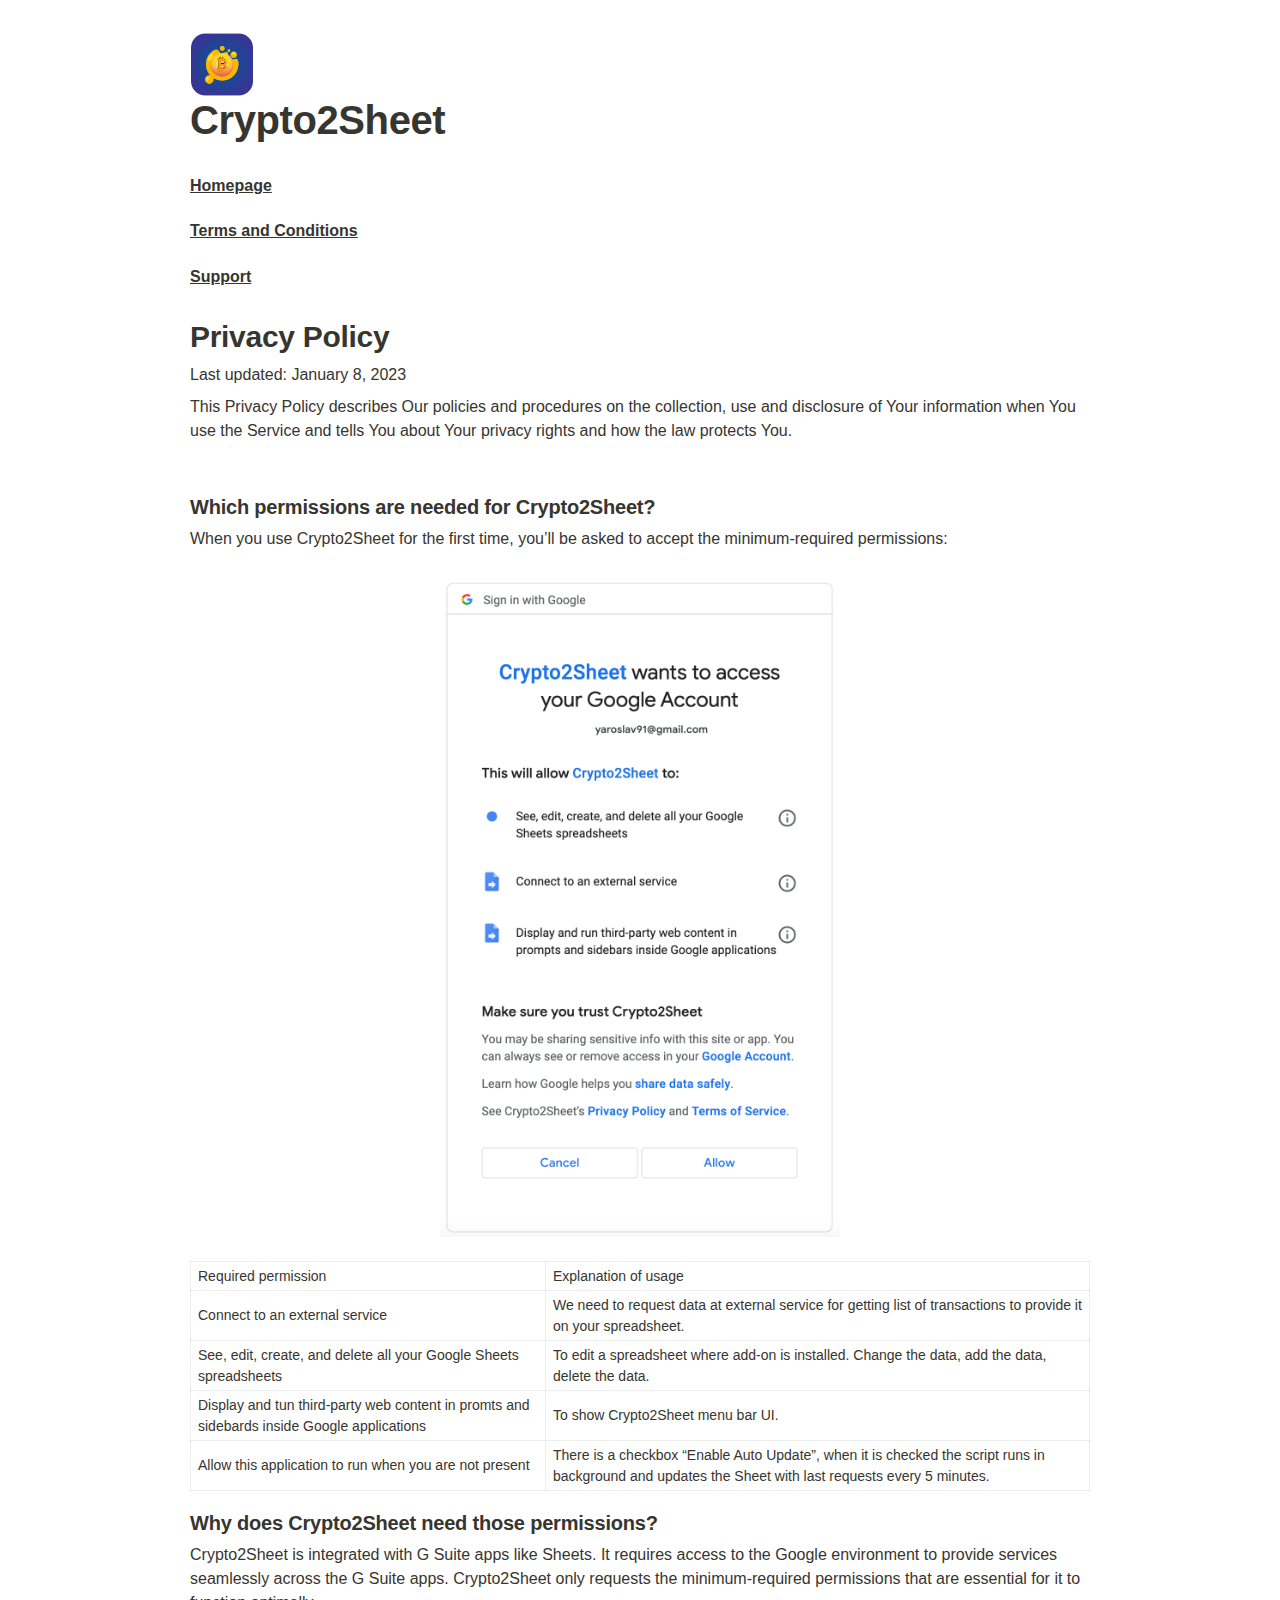
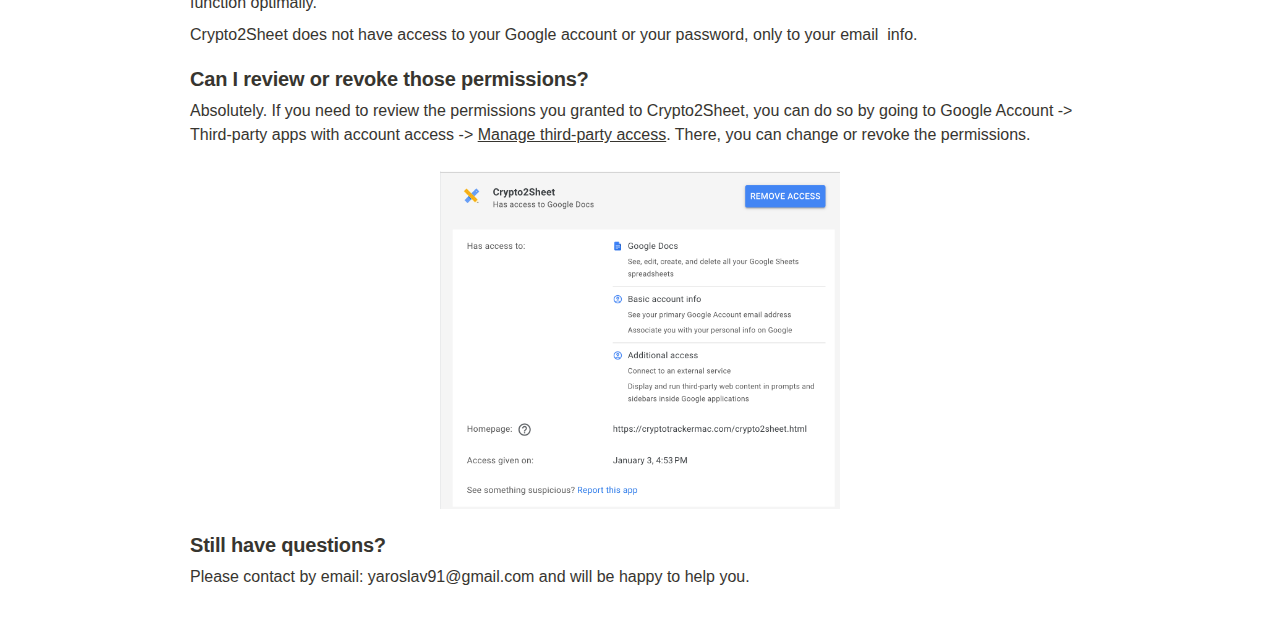
<file: public/crypto2sheet_policy.html>
<html><head><link rel="icon" href="icon64.png" type="image/x-icon"><meta http-equiv="Content-Type" content="text/html; charset=utf-8"/><title>Crypto2Sheet Privacy Policy</title><style>
    /* cspell:disable-file */
    /* webkit printing magic: print all background colors */
    html {
        -webkit-print-color-adjust: exact;
    }
    * {
        box-sizing: border-box;
        -webkit-print-color-adjust: exact;
    }

    html,
    body {
        margin: 0;
        padding: 0;
    }
    @media only screen {
        body {
            margin: 2em auto;
            max-width: 900px;
            color: rgb(55, 53, 47);
        }
    }

    body {
        line-height: 1.5;
        white-space: pre-wrap;
    }

    a,
    a.visited {
        color: inherit;
        text-decoration: underline;
    }

    .pdf-relative-link-path {
        font-size: 80%;
        color: #444;
    }

    h1,
    h2,
    h3 {
        letter-spacing: -0.01em;
        line-height: 1.2;
        font-weight: 600;
        margin-bottom: 0;
    }

    .page-title {
        font-size: 2.5rem;
        font-weight: 700;
        margin-top: 0;
        margin-bottom: 0.75em;
    }

    h1 {
        font-size: 1.875rem;
        margin-top: 1.875rem;
    }

    h2 {
        font-size: 1.5rem;
        margin-top: 1.5rem;
    }

    h3 {
        font-size: 1.25rem;
        margin-top: 1.25rem;
    }

    .source {
        border: 1px solid #ddd;
        border-radius: 3px;
        padding: 1.5em;
        word-break: break-all;
    }

    .callout {
        border-radius: 3px;
        padding: 1rem;
    }

    figure {
        margin: 1.25em 0;
        page-break-inside: avoid;
    }

    figcaption {
        opacity: 0.5;
        font-size: 85%;
        margin-top: 0.5em;
    }

    mark {
        background-color: transparent;
    }

    .indented {
        padding-left: 1.5em;
    }

    hr {
        background: transparent;
        display: block;
        width: 100%;
        height: 1px;
        visibility: visible;
        border: none;
        border-bottom: 1px solid rgba(55, 53, 47, 0.09);
    }

    img {
        max-width: 100%;
    }

    @media only print {
        img {
            max-height: 100vh;
            object-fit: contain;
        }
    }

    @page {
        margin: 1in;
    }

    .collection-content {
        font-size: 0.875rem;
    }

    .column-list {
        display: flex;
        justify-content: space-between;
    }

    .column {
        padding: 0 1em;
    }

    .column:first-child {
        padding-left: 0;
    }

    .column:last-child {
        padding-right: 0;
    }

    .table_of_contents-item {
        display: block;
        font-size: 0.875rem;
        line-height: 1.3;
        padding: 0.125rem;
    }

    .table_of_contents-indent-1 {
        margin-left: 1.5rem;
    }

    .table_of_contents-indent-2 {
        margin-left: 3rem;
    }

    .table_of_contents-indent-3 {
        margin-left: 4.5rem;
    }

    .table_of_contents-link {
        text-decoration: none;
        opacity: 0.7;
        border-bottom: 1px solid rgba(55, 53, 47, 0.18);
    }

    table,
    th,
    td {
        border: 1px solid rgba(55, 53, 47, 0.09);
        border-collapse: collapse;
    }

    table {
        border-left: none;
        border-right: none;
    }

    th,
    td {
        font-weight: normal;
        padding: 0.25em 0.5em;
        line-height: 1.5;
        min-height: 1.5em;
        text-align: left;
    }

    th {
        color: rgba(55, 53, 47, 0.6);
    }

    ol,
    ul {
        margin: 0;
        margin-block-start: 0.6em;
        margin-block-end: 0.6em;
    }

    li > ol:first-child,
    li > ul:first-child {
        margin-block-start: 0.6em;
    }

    ul > li {
        list-style: disc;
    }

    ul.to-do-list {
        text-indent: -1.7em;
    }

    ul.to-do-list > li {
        list-style: none;
    }

    .to-do-children-checked {
        text-decoration: line-through;
        opacity: 0.375;
    }

    ul.toggle > li {
        list-style: none;
    }

    ul {
        padding-inline-start: 1.7em;
    }

    ul > li {
        padding-left: 0.1em;
    }

    ol {
        padding-inline-start: 1.6em;
    }

    ol > li {
        padding-left: 0.2em;
    }

    .mono ol {
        padding-inline-start: 2em;
    }

    .mono ol > li {
        text-indent: -0.4em;
    }

    .toggle {
        padding-inline-start: 0em;
        list-style-type: none;
    }

    /* Indent toggle children */
    .toggle > li > details {
        padding-left: 1.7em;
    }

    .toggle > li > details > summary {
        margin-left: -1.1em;
    }

    .selected-value {
        display: inline-block;
        padding: 0 0.5em;
        background: rgba(206, 205, 202, 0.5);
        border-radius: 3px;
        margin-right: 0.5em;
        margin-top: 0.3em;
        margin-bottom: 0.3em;
        white-space: nowrap;
    }

    .collection-title {
        display: inline-block;
        margin-right: 1em;
    }

    .simple-table {
        margin-top: 1em;
        font-size: 0.875rem;
        empty-cells: show;
    }
    .simple-table td {
        height: 29px;
        min-width: 120px;
    }

    .simple-table th {
        height: 29px;
        min-width: 120px;
    }

    .simple-table-header-color {
        background: rgb(247, 246, 243);
        color: black;
    }
    .simple-table-header {
        font-weight: 500;
    }

    time {
        opacity: 0.5;
    }

    .icon {
        display: inline-block;
        max-width: 1.2em;
        max-height: 1.2em;
        text-decoration: none;
        vertical-align: text-bottom;
        margin-right: 0.5em;
    }

    img.icon {
        border-radius: 3px;
    }

    .user-icon {
        width: 1.5em;
        height: 1.5em;
        border-radius: 100%;
        margin-right: 0.5rem;
    }

    .user-icon-inner {
        font-size: 0.8em;
    }

    .text-icon {
        border: 1px solid #000;
        text-align: center;
    }

    .page-cover-image {
        display: block;
        object-fit: cover;
        width: 100%;
        max-height: 30vh;
    }

    .page-header-icon {
        font-size: 3rem;
        margin-bottom: 1rem;
    }

    .page-header-icon-with-cover {
        margin-top: -0.72em;
        margin-left: 0.07em;
    }

    .page-header-icon img {
        border-radius: 3px;
    }

    .link-to-page {
        margin: 1em 0;
        padding: 0;
        border: none;
        font-weight: 500;
    }

    p > .user {
        opacity: 0.5;
    }

    td > .user,
    td > time {
        white-space: nowrap;
    }

    input[type="checkbox"] {
        transform: scale(1.5);
        margin-right: 0.6em;
        vertical-align: middle;
    }

    p {
        margin-top: 0.5em;
        margin-bottom: 0.5em;
    }

    .image {
        border: none;
        margin: 1.5em 0;
        padding: 0;
        border-radius: 0;
        text-align: center;
    }

    .code,
    code {
        background: rgba(135, 131, 120, 0.15);
        border-radius: 3px;
        padding: 0.2em 0.4em;
        border-radius: 3px;
        font-size: 85%;
        tab-size: 2;
    }

    code {
        color: #eb5757;
    }

    .code {
        padding: 1.5em 1em;
    }

    .code-wrap {
        white-space: pre-wrap;
        word-break: break-all;
    }

    .code > code {
        background: none;
        padding: 0;
        font-size: 100%;
        color: inherit;
    }

    blockquote {
        font-size: 1.25em;
        margin: 1em 0;
        padding-left: 1em;
        border-left: 3px solid rgb(55, 53, 47);
    }

    .bookmark {
        text-decoration: none;
        max-height: 8em;
        padding: 0;
        display: flex;
        width: 100%;
        align-items: stretch;
    }

    .bookmark-title {
        font-size: 0.85em;
        overflow: hidden;
        text-overflow: ellipsis;
        height: 1.75em;
        white-space: nowrap;
    }

    .bookmark-text {
        display: flex;
        flex-direction: column;
    }

    .bookmark-info {
        flex: 4 1 180px;
        padding: 12px 14px 14px;
        display: flex;
        flex-direction: column;
        justify-content: space-between;
    }

    .bookmark-image {
        width: 33%;
        flex: 1 1 180px;
        display: block;
        position: relative;
        object-fit: cover;
        border-radius: 1px;
    }

    .bookmark-description {
        color: rgba(55, 53, 47, 0.6);
        font-size: 0.75em;
        overflow: hidden;
        max-height: 4.5em;
        word-break: break-word;
    }

    .bookmark-href {
        font-size: 0.75em;
        margin-top: 0.25em;
    }

    .sans { font-family: ui-sans-serif, -apple-system, BlinkMacSystemFont, "Segoe UI", Helvetica, "Apple Color Emoji", Arial, sans-serif, "Segoe UI Emoji", "Segoe UI Symbol"; }
    .code { font-family: "SFMono-Regular", Menlo, Consolas, "PT Mono", "Liberation Mono", Courier, monospace; }
    .serif { font-family: Lyon-Text, Georgia, ui-serif, serif; }
    .mono { font-family: iawriter-mono, Nitti, Menlo, Courier, monospace; }
    .pdf .sans { font-family: Inter, ui-sans-serif, -apple-system, BlinkMacSystemFont, "Segoe UI", Helvetica, "Apple Color Emoji", Arial, sans-serif, "Segoe UI Emoji", "Segoe UI Symbol", 'Twemoji', 'Noto Color Emoji', 'Noto Sans CJK JP'; }
    .pdf:lang(zh-CN) .sans { font-family: Inter, ui-sans-serif, -apple-system, BlinkMacSystemFont, "Segoe UI", Helvetica, "Apple Color Emoji", Arial, sans-serif, "Segoe UI Emoji", "Segoe UI Symbol", 'Twemoji', 'Noto Color Emoji', 'Noto Sans CJK SC'; }
    .pdf:lang(zh-TW) .sans { font-family: Inter, ui-sans-serif, -apple-system, BlinkMacSystemFont, "Segoe UI", Helvetica, "Apple Color Emoji", Arial, sans-serif, "Segoe UI Emoji", "Segoe UI Symbol", 'Twemoji', 'Noto Color Emoji', 'Noto Sans CJK TC'; }
    .pdf:lang(ko-KR) .sans { font-family: Inter, ui-sans-serif, -apple-system, BlinkMacSystemFont, "Segoe UI", Helvetica, "Apple Color Emoji", Arial, sans-serif, "Segoe UI Emoji", "Segoe UI Symbol", 'Twemoji', 'Noto Color Emoji', 'Noto Sans CJK KR'; }
    .pdf .code { font-family: Source Code Pro, "SFMono-Regular", Menlo, Consolas, "PT Mono", "Liberation Mono", Courier, monospace, 'Twemoji', 'Noto Color Emoji', 'Noto Sans Mono CJK JP'; }
    .pdf:lang(zh-CN) .code { font-family: Source Code Pro, "SFMono-Regular", Menlo, Consolas, "PT Mono", "Liberation Mono", Courier, monospace, 'Twemoji', 'Noto Color Emoji', 'Noto Sans Mono CJK SC'; }
    .pdf:lang(zh-TW) .code { font-family: Source Code Pro, "SFMono-Regular", Menlo, Consolas, "PT Mono", "Liberation Mono", Courier, monospace, 'Twemoji', 'Noto Color Emoji', 'Noto Sans Mono CJK TC'; }
    .pdf:lang(ko-KR) .code { font-family: Source Code Pro, "SFMono-Regular", Menlo, Consolas, "PT Mono", "Liberation Mono", Courier, monospace, 'Twemoji', 'Noto Color Emoji', 'Noto Sans Mono CJK KR'; }
    .pdf .serif { font-family: PT Serif, Lyon-Text, Georgia, ui-serif, serif, 'Twemoji', 'Noto Color Emoji', 'Noto Serif CJK JP'; }
    .pdf:lang(zh-CN) .serif { font-family: PT Serif, Lyon-Text, Georgia, ui-serif, serif, 'Twemoji', 'Noto Color Emoji', 'Noto Serif CJK SC'; }
    .pdf:lang(zh-TW) .serif { font-family: PT Serif, Lyon-Text, Georgia, ui-serif, serif, 'Twemoji', 'Noto Color Emoji', 'Noto Serif CJK TC'; }
    .pdf:lang(ko-KR) .serif { font-family: PT Serif, Lyon-Text, Georgia, ui-serif, serif, 'Twemoji', 'Noto Color Emoji', 'Noto Serif CJK KR'; }
    .pdf .mono { font-family: PT Mono, iawriter-mono, Nitti, Menlo, Courier, monospace, 'Twemoji', 'Noto Color Emoji', 'Noto Sans Mono CJK JP'; }
    .pdf:lang(zh-CN) .mono { font-family: PT Mono, iawriter-mono, Nitti, Menlo, Courier, monospace, 'Twemoji', 'Noto Color Emoji', 'Noto Sans Mono CJK SC'; }
    .pdf:lang(zh-TW) .mono { font-family: PT Mono, iawriter-mono, Nitti, Menlo, Courier, monospace, 'Twemoji', 'Noto Color Emoji', 'Noto Sans Mono CJK TC'; }
    .pdf:lang(ko-KR) .mono { font-family: PT Mono, iawriter-mono, Nitti, Menlo, Courier, monospace, 'Twemoji', 'Noto Color Emoji', 'Noto Sans Mono CJK KR'; }
    .highlight-default {
        color: rgba(55, 53, 47, 1);
    }
    .highlight-gray {
        color: rgba(120, 119, 116, 1);
        fill: rgba(120, 119, 116, 1);
    }
    .highlight-brown {
        color: rgba(159, 107, 83, 1);
        fill: rgba(159, 107, 83, 1);
    }
    .highlight-orange {
        color: rgba(217, 115, 13, 1);
        fill: rgba(217, 115, 13, 1);
    }
    .highlight-yellow {
        color: rgba(203, 145, 47, 1);
        fill: rgba(203, 145, 47, 1);
    }
    .highlight-teal {
        color: rgba(68, 131, 97, 1);
        fill: rgba(68, 131, 97, 1);
    }
    .highlight-blue {
        color: rgba(51, 126, 169, 1);
        fill: rgba(51, 126, 169, 1);
    }
    .highlight-purple {
        color: rgba(144, 101, 176, 1);
        fill: rgba(144, 101, 176, 1);
    }
    .highlight-pink {
        color: rgba(193, 76, 138, 1);
        fill: rgba(193, 76, 138, 1);
    }
    .highlight-red {
        color: rgba(212, 76, 71, 1);
        fill: rgba(212, 76, 71, 1);
    }
    .highlight-gray_background {
        background: rgba(241, 241, 239, 1);
    }
    .highlight-brown_background {
        background: rgba(244, 238, 238, 1);
    }
    .highlight-orange_background {
        background: rgba(251, 236, 221, 1);
    }
    .highlight-yellow_background {
        background: rgba(251, 243, 219, 1);
    }
    .highlight-teal_background {
        background: rgba(237, 243, 236, 1);
    }
    .highlight-blue_background {
        background: rgba(231, 243, 248, 1);
    }
    .highlight-purple_background {
        background: rgba(244, 240, 247, 0.8);
    }
    .highlight-pink_background {
        background: rgba(249, 238, 243, 0.8);
    }
    .highlight-red_background {
        background: rgba(253, 235, 236, 1);
    }
    .block-color-default {
        color: inherit;
        fill: inherit;
    }
    .block-color-gray {
        color: rgba(120, 119, 116, 1);
        fill: rgba(120, 119, 116, 1);
    }
    .block-color-brown {
        color: rgba(159, 107, 83, 1);
        fill: rgba(159, 107, 83, 1);
    }
    .block-color-orange {
        color: rgba(217, 115, 13, 1);
        fill: rgba(217, 115, 13, 1);
    }
    .block-color-yellow {
        color: rgba(203, 145, 47, 1);
        fill: rgba(203, 145, 47, 1);
    }
    .block-color-teal {
        color: rgba(68, 131, 97, 1);
        fill: rgba(68, 131, 97, 1);
    }
    .block-color-blue {
        color: rgba(51, 126, 169, 1);
        fill: rgba(51, 126, 169, 1);
    }
    .block-color-purple {
        color: rgba(144, 101, 176, 1);
        fill: rgba(144, 101, 176, 1);
    }
    .block-color-pink {
        color: rgba(193, 76, 138, 1);
        fill: rgba(193, 76, 138, 1);
    }
    .block-color-red {
        color: rgba(212, 76, 71, 1);
        fill: rgba(212, 76, 71, 1);
    }
    .block-color-gray_background {
        background: rgba(241, 241, 239, 1);
    }
    .block-color-brown_background {
        background: rgba(244, 238, 238, 1);
    }
    .block-color-orange_background {
        background: rgba(251, 236, 221, 1);
    }
    .block-color-yellow_background {
        background: rgba(251, 243, 219, 1);
    }
    .block-color-teal_background {
        background: rgba(237, 243, 236, 1);
    }
    .block-color-blue_background {
        background: rgba(231, 243, 248, 1);
    }
    .block-color-purple_background {
        background: rgba(244, 240, 247, 0.8);
    }
    .block-color-pink_background {
        background: rgba(249, 238, 243, 0.8);
    }
    .block-color-red_background {
        background: rgba(253, 235, 236, 1);
    }
    .select-value-color-pink { background-color: rgba(245, 224, 233, 1); }
    .select-value-color-purple { background-color: rgba(232, 222, 238, 1); }
    .select-value-color-green { background-color: rgba(219, 237, 219, 1); }
    .select-value-color-gray { background-color: rgba(227, 226, 224, 1); }
    .select-value-color-opaquegray { background-color: rgba(255, 255, 255, 0.0375); }
    .select-value-color-orange { background-color: rgba(250, 222, 201, 1); }
    .select-value-color-brown { background-color: rgba(238, 224, 218, 1); }
    .select-value-color-red { background-color: rgba(255, 226, 221, 1); }
    .select-value-color-yellow { background-color: rgba(253, 236, 200, 1); }
    .select-value-color-blue { background-color: rgba(211, 229, 239, 1); }

    .checkbox {
        display: inline-flex;
        vertical-align: text-bottom;
        width: 16;
        height: 16;
        background-size: 16px;
        margin-left: 2px;
        margin-right: 5px;
    }

    .checkbox-on {
        background-image: url("data:image/svg+xml;charset=UTF-8,%3Csvg%20width%3D%2216%22%20height%3D%2216%22%20viewBox%3D%220%200%2016%2016%22%20fill%3D%22none%22%20xmlns%3D%22http%3A%2F%2Fwww.w3.org%2F2000%2Fsvg%22%3E%0A%3Crect%20width%3D%2216%22%20height%3D%2216%22%20fill%3D%22%2358A9D7%22%2F%3E%0A%3Cpath%20d%3D%22M6.71429%2012.2852L14%204.9995L12.7143%203.71436L6.71429%209.71378L3.28571%206.2831L2%207.57092L6.71429%2012.2852Z%22%20fill%3D%22white%22%2F%3E%0A%3C%2Fsvg%3E");
    }

    .checkbox-off {
        background-image: url("data:image/svg+xml;charset=UTF-8,%3Csvg%20width%3D%2216%22%20height%3D%2216%22%20viewBox%3D%220%200%2016%2016%22%20fill%3D%22none%22%20xmlns%3D%22http%3A%2F%2Fwww.w3.org%2F2000%2Fsvg%22%3E%0A%3Crect%20x%3D%220.75%22%20y%3D%220.75%22%20width%3D%2214.5%22%20height%3D%2214.5%22%20fill%3D%22white%22%20stroke%3D%22%2336352F%22%20stroke-width%3D%221.5%22%2F%3E%0A%3C%2Fsvg%3E");
    }

</style>
    <script>
        "use strict";

        !function() {
            var t = window.driftt = window.drift = window.driftt || [];
            if (!t.init) {
                if (t.invoked) return void (window.console && console.error && console.error("Drift snippet included twice."));
                t.invoked = !0, t.methods = [ "identify", "config", "track", "reset", "debug", "show", "ping", "page", "hide", "off", "on" ],
                    t.factory = function(e) {
                        return function() {
                            var n = Array.prototype.slice.call(arguments);
                            return n.unshift(e), t.push(n), t;
                        };
                    }, t.methods.forEach(function(e) {
                    t[e] = t.factory(e);
                }), t.load = function(t) {
                    var e = 3e5, n = Math.ceil(new Date() / e) * e, o = document.createElement("script");
                    o.type = "text/javascript", o.async = !0, o.crossorigin = "anonymous", o.src = "https://js.driftt.com/include/" + n + "/" + t + ".js";
                    var i = document.getElementsByTagName("script")[0];
                    i.parentNode.insertBefore(o, i);
                };
            }
        }();
        drift.SNIPPET_VERSION = '0.3.1';
        drift.load('imrpbawtcx9p');
    </script>
</head><body><article id="d0ec0cac-b4b3-431a-a172-3fb02da5a905" class="page sans"><header><img width="64px" src="icon_high.png" alt="Add-on Crypto2Sheet"/><h1 class="page-title">Crypto2Sheet</h1><h4><a href="crypto2sheet_homepage.html">Homepage</a></h4><h4><a href="crypto2sheet_terms.html">Terms and Conditions</a></h4><h4><a href="crypto2sheet_support.html">Support</a></h4><h1><strong>Privacy Policy</strong></h1></header><div class="page-body"><p id="5371bcb6-db40-427c-9716-b1e52230d83b" class="">Last updated: January 8, 2023</p><p id="0774829c-26c0-45c1-9c75-7cf0df4c39ce" class="">This Privacy Policy describes Our policies and procedures on the collection, use and disclosure of Your information when You use the Service and tells You about Your privacy rights and how the law protects You.</p><p id="483b5046-73bf-4df9-822f-b5c534f6c70b" class="">
</p><h3 id="aa22d5e0-4925-4d03-a0f9-5cad28cd562d" class="">Which permissions are needed for Crypto2Sheet?</h3><p id="747f1099-29ee-4822-aedb-6f2edf00f675" class="">When you use Crypto2Sheet for the first time, you’ll be asked to accept the minimum-required permissions:</p><figure id="525399a0-803a-4392-9b5a-81d9c1c030a4" class="image"><a href="Screenshot_2023-01-09_at_2.04.23_PM.png"><img style="width:400px" src="Screenshot_2023-01-09_at_2.04.23_PM.png"/></a></figure><table id="dc5f4b90-c9e1-4cc6-b677-91c49ee86a9c" class="simple-table"><tbody><tr id="58bbb62e-a2fe-4de0-98ad-87036f48cbfc"><td id="sqZs" class="">Required permission</td><td id="XknW" class="">Explanation of usage</td></tr><tr id="7bc5a07a-4078-4de6-9981-be28b5535ae8"><td id="sqZs" class="">Connect to an external service</td><td id="XknW" class="">We need to request data at external service for getting list of transactions to provide it on your spreadsheet.</td></tr><tr id="2013ea69-8e95-46cb-b2cb-8b4cf68950f0"><td id="sqZs" class="">See, edit, create, and delete all your Google Sheets spreadsheets</td><td id="XknW" class="">To edit a spreadsheet where add-on is installed. Change the data, add the data, delete the data.</td></tr><tr id="f542cd11-bb6f-4be2-a8b1-ff230f832c1a"><td id="sqZs" class="">Display and tun third-party web content in promts and sidebards inside Google applications</td><td id="XknW" class="">To show Crypto2Sheet menu bar UI.</td></tr><tr id="f542cd11-bb6f-4be2-a8b1-ff230f832c1a"><td id="sqZs" class="">Allow this application to run when you are not present</td><td id="XknW" class="">There is a checkbox “Enable Auto Update”, when it is checked the script runs in background and updates the Sheet with last requests every 5 minutes.</td></tr></tbody></table><h3 id="d35e2c2e-adb1-4b3e-a6c2-14927ece0442" class="">Why does Crypto2Sheet need those permissions?</h3><p id="f5a33894-acd4-4d7e-bf2b-9e0cb65463c3" class="">Crypto2Sheet is integrated with G Suite apps like Sheets. It requires access to the Google environment to provide services seamlessly across the G Suite apps. Crypto2Sheet only requests the minimum-required permissions that are essential for it to function optimally.</p><p id="ac2f4383-5b2d-45ec-b2cf-acd90c3bb699" class="">Crypto2Sheet does not have access to your Google account or your password, only to your email  info.</p><h3 id="a0fc7eb9-3855-4188-8178-7320cefaad73" class="">Can I review or revoke those permissions?</h3><p id="5210e078-2771-4502-a6d2-3cca539b7eca" class="">Absolutely. If you need to review the permissions you granted to Crypto2Sheet, you can do so by going to Google Account -&gt; Third-party apps with account access -&gt; <a href="https://myaccount.google.com/permissions?utm_source=google-account&amp;utm_medium=web">Manage third-party access</a>. There, you can change or revoke the permissions.</p><figure id="97509dab-6012-4da5-8d93-ebbc89e42c9f" class="image"><a href="Screenshot_2023-01-09_at_2.00.24_PM.png"><img style="width:400px" src="Screenshot_2023-01-09_at_2.00.24_PM.png"/></a></figure><h3 id="9672e7a4-5419-42af-9cfc-b3083d3987fe" class="">Still have questions?</h3><p id="43845e6c-c704-449b-8cfc-f9dec7deb30e" class="">Please contact by email: yaroslav91@gmail.com and will be happy to help you.</p></div></article></body></html>
</file>
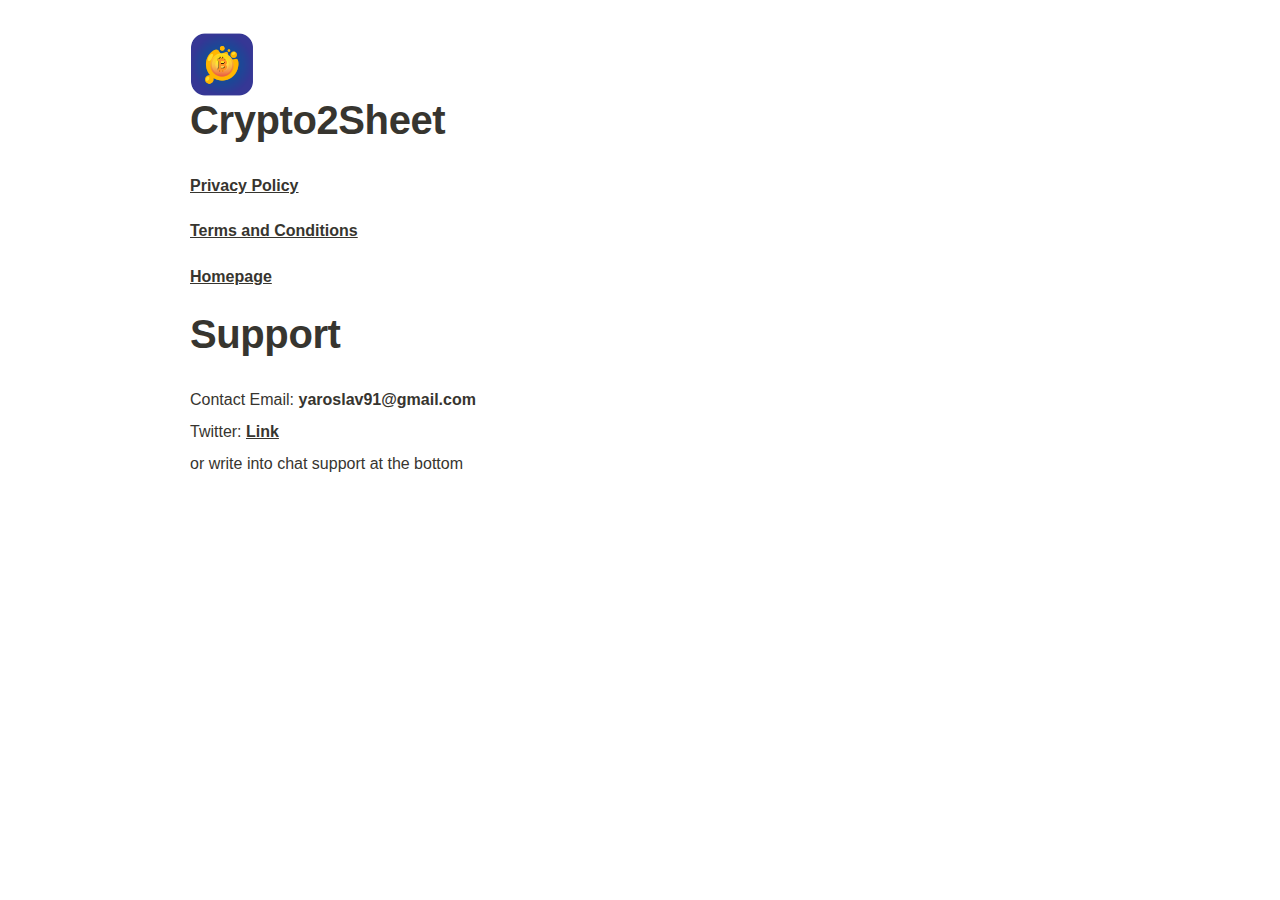
<file: public/crypto2sheet_support.html>
<html><head><link rel="icon" href="icon64.png" type="image/x-icon"><meta http-equiv="Content-Type" content="text/html; charset=utf-8"/><title>Support</title><style>
    /* cspell:disable-file */
    /* webkit printing magic: print all background colors */
    html {
        -webkit-print-color-adjust: exact;
    }
    * {
        box-sizing: border-box;
        -webkit-print-color-adjust: exact;
    }

    html,
    body {
        margin: 0;
        padding: 0;
    }
    @media only screen {
        body {
            margin: 2em auto;
            max-width: 900px;
            color: rgb(55, 53, 47);
        }
    }

    body {
        line-height: 1.5;
        white-space: pre-wrap;
    }

    a,
    a.visited {
        color: inherit;
        text-decoration: underline;
    }

    .pdf-relative-link-path {
        font-size: 80%;
        color: #444;
    }

    h1,
    h2,
    h3 {
        letter-spacing: -0.01em;
        line-height: 1.2;
        font-weight: 600;
        margin-bottom: 0;
    }

    .page-title {
        font-size: 2.5rem;
        font-weight: 700;
        margin-top: 0;
        margin-bottom: 0.75em;
    }

    h1 {
        font-size: 1.875rem;
        margin-top: 1.875rem;
    }

    h2 {
        font-size: 1.5rem;
        margin-top: 1.5rem;
    }

    h3 {
        font-size: 1.25rem;
        margin-top: 1.25rem;
    }

    .source {
        border: 1px solid #ddd;
        border-radius: 3px;
        padding: 1.5em;
        word-break: break-all;
    }

    .callout {
        border-radius: 3px;
        padding: 1rem;
    }

    figure {
        margin: 1.25em 0;
        page-break-inside: avoid;
    }

    figcaption {
        opacity: 0.5;
        font-size: 85%;
        margin-top: 0.5em;
    }

    mark {
        background-color: transparent;
    }

    .indented {
        padding-left: 1.5em;
    }

    hr {
        background: transparent;
        display: block;
        width: 100%;
        height: 1px;
        visibility: visible;
        border: none;
        border-bottom: 1px solid rgba(55, 53, 47, 0.09);
    }

    img {
        max-width: 100%;
    }

    @media only print {
        img {
            max-height: 100vh;
            object-fit: contain;
        }
    }

    @page {
        margin: 1in;
    }

    .collection-content {
        font-size: 0.875rem;
    }

    .column-list {
        display: flex;
        justify-content: space-between;
    }

    .column {
        padding: 0 1em;
    }

    .column:first-child {
        padding-left: 0;
    }

    .column:last-child {
        padding-right: 0;
    }

    .table_of_contents-item {
        display: block;
        font-size: 0.875rem;
        line-height: 1.3;
        padding: 0.125rem;
    }

    .table_of_contents-indent-1 {
        margin-left: 1.5rem;
    }

    .table_of_contents-indent-2 {
        margin-left: 3rem;
    }

    .table_of_contents-indent-3 {
        margin-left: 4.5rem;
    }

    .table_of_contents-link {
        text-decoration: none;
        opacity: 0.7;
        border-bottom: 1px solid rgba(55, 53, 47, 0.18);
    }

    table,
    th,
    td {
        border: 1px solid rgba(55, 53, 47, 0.09);
        border-collapse: collapse;
    }

    table {
        border-left: none;
        border-right: none;
    }

    th,
    td {
        font-weight: normal;
        padding: 0.25em 0.5em;
        line-height: 1.5;
        min-height: 1.5em;
        text-align: left;
    }

    th {
        color: rgba(55, 53, 47, 0.6);
    }

    ol,
    ul {
        margin: 0;
        margin-block-start: 0.6em;
        margin-block-end: 0.6em;
    }

    li > ol:first-child,
    li > ul:first-child {
        margin-block-start: 0.6em;
    }

    ul > li {
        list-style: disc;
    }

    ul.to-do-list {
        text-indent: -1.7em;
    }

    ul.to-do-list > li {
        list-style: none;
    }

    .to-do-children-checked {
        text-decoration: line-through;
        opacity: 0.375;
    }

    ul.toggle > li {
        list-style: none;
    }

    ul {
        padding-inline-start: 1.7em;
    }

    ul > li {
        padding-left: 0.1em;
    }

    ol {
        padding-inline-start: 1.6em;
    }

    ol > li {
        padding-left: 0.2em;
    }

    .mono ol {
        padding-inline-start: 2em;
    }

    .mono ol > li {
        text-indent: -0.4em;
    }

    .toggle {
        padding-inline-start: 0em;
        list-style-type: none;
    }

    /* Indent toggle children */
    .toggle > li > details {
        padding-left: 1.7em;
    }

    .toggle > li > details > summary {
        margin-left: -1.1em;
    }

    .selected-value {
        display: inline-block;
        padding: 0 0.5em;
        background: rgba(206, 205, 202, 0.5);
        border-radius: 3px;
        margin-right: 0.5em;
        margin-top: 0.3em;
        margin-bottom: 0.3em;
        white-space: nowrap;
    }

    .collection-title {
        display: inline-block;
        margin-right: 1em;
    }

    .simple-table {
        margin-top: 1em;
        font-size: 0.875rem;
        empty-cells: show;
    }
    .simple-table td {
        height: 29px;
        min-width: 120px;
    }

    .simple-table th {
        height: 29px;
        min-width: 120px;
    }

    .simple-table-header-color {
        background: rgb(247, 246, 243);
        color: black;
    }
    .simple-table-header {
        font-weight: 500;
    }

    time {
        opacity: 0.5;
    }

    .icon {
        display: inline-block;
        max-width: 1.2em;
        max-height: 1.2em;
        text-decoration: none;
        vertical-align: text-bottom;
        margin-right: 0.5em;
    }

    img.icon {
        border-radius: 3px;
    }

    .user-icon {
        width: 1.5em;
        height: 1.5em;
        border-radius: 100%;
        margin-right: 0.5rem;
    }

    .user-icon-inner {
        font-size: 0.8em;
    }

    .text-icon {
        border: 1px solid #000;
        text-align: center;
    }

    .page-cover-image {
        display: block;
        object-fit: cover;
        width: 100%;
        max-height: 30vh;
    }

    .page-header-icon {
        font-size: 3rem;
        margin-bottom: 1rem;
    }

    .page-header-icon-with-cover {
        margin-top: -0.72em;
        margin-left: 0.07em;
    }

    .page-header-icon img {
        border-radius: 3px;
    }

    .link-to-page {
        margin: 1em 0;
        padding: 0;
        border: none;
        font-weight: 500;
    }

    p > .user {
        opacity: 0.5;
    }

    td > .user,
    td > time {
        white-space: nowrap;
    }

    input[type="checkbox"] {
        transform: scale(1.5);
        margin-right: 0.6em;
        vertical-align: middle;
    }

    p {
        margin-top: 0.5em;
        margin-bottom: 0.5em;
    }

    .image {
        border: none;
        margin: 1.5em 0;
        padding: 0;
        border-radius: 0;
        text-align: center;
    }

    .code,
    code {
        background: rgba(135, 131, 120, 0.15);
        border-radius: 3px;
        padding: 0.2em 0.4em;
        border-radius: 3px;
        font-size: 85%;
        tab-size: 2;
    }

    code {
        color: #eb5757;
    }

    .code {
        padding: 1.5em 1em;
    }

    .code-wrap {
        white-space: pre-wrap;
        word-break: break-all;
    }

    .code > code {
        background: none;
        padding: 0;
        font-size: 100%;
        color: inherit;
    }

    blockquote {
        font-size: 1.25em;
        margin: 1em 0;
        padding-left: 1em;
        border-left: 3px solid rgb(55, 53, 47);
    }

    .bookmark {
        text-decoration: none;
        max-height: 8em;
        padding: 0;
        display: flex;
        width: 100%;
        align-items: stretch;
    }

    .bookmark-title {
        font-size: 0.85em;
        overflow: hidden;
        text-overflow: ellipsis;
        height: 1.75em;
        white-space: nowrap;
    }

    .bookmark-text {
        display: flex;
        flex-direction: column;
    }

    .bookmark-info {
        flex: 4 1 180px;
        padding: 12px 14px 14px;
        display: flex;
        flex-direction: column;
        justify-content: space-between;
    }

    .bookmark-image {
        width: 33%;
        flex: 1 1 180px;
        display: block;
        position: relative;
        object-fit: cover;
        border-radius: 1px;
    }

    .bookmark-description {
        color: rgba(55, 53, 47, 0.6);
        font-size: 0.75em;
        overflow: hidden;
        max-height: 4.5em;
        word-break: break-word;
    }

    .bookmark-href {
        font-size: 0.75em;
        margin-top: 0.25em;
    }

    .sans { font-family: ui-sans-serif, -apple-system, BlinkMacSystemFont, "Segoe UI", Helvetica, "Apple Color Emoji", Arial, sans-serif, "Segoe UI Emoji", "Segoe UI Symbol"; }
    .code { font-family: "SFMono-Regular", Menlo, Consolas, "PT Mono", "Liberation Mono", Courier, monospace; }
    .serif { font-family: Lyon-Text, Georgia, ui-serif, serif; }
    .mono { font-family: iawriter-mono, Nitti, Menlo, Courier, monospace; }
    .pdf .sans { font-family: Inter, ui-sans-serif, -apple-system, BlinkMacSystemFont, "Segoe UI", Helvetica, "Apple Color Emoji", Arial, sans-serif, "Segoe UI Emoji", "Segoe UI Symbol", 'Twemoji', 'Noto Color Emoji', 'Noto Sans CJK JP'; }
    .pdf:lang(zh-CN) .sans { font-family: Inter, ui-sans-serif, -apple-system, BlinkMacSystemFont, "Segoe UI", Helvetica, "Apple Color Emoji", Arial, sans-serif, "Segoe UI Emoji", "Segoe UI Symbol", 'Twemoji', 'Noto Color Emoji', 'Noto Sans CJK SC'; }
    .pdf:lang(zh-TW) .sans { font-family: Inter, ui-sans-serif, -apple-system, BlinkMacSystemFont, "Segoe UI", Helvetica, "Apple Color Emoji", Arial, sans-serif, "Segoe UI Emoji", "Segoe UI Symbol", 'Twemoji', 'Noto Color Emoji', 'Noto Sans CJK TC'; }
    .pdf:lang(ko-KR) .sans { font-family: Inter, ui-sans-serif, -apple-system, BlinkMacSystemFont, "Segoe UI", Helvetica, "Apple Color Emoji", Arial, sans-serif, "Segoe UI Emoji", "Segoe UI Symbol", 'Twemoji', 'Noto Color Emoji', 'Noto Sans CJK KR'; }
    .pdf .code { font-family: Source Code Pro, "SFMono-Regular", Menlo, Consolas, "PT Mono", "Liberation Mono", Courier, monospace, 'Twemoji', 'Noto Color Emoji', 'Noto Sans Mono CJK JP'; }
    .pdf:lang(zh-CN) .code { font-family: Source Code Pro, "SFMono-Regular", Menlo, Consolas, "PT Mono", "Liberation Mono", Courier, monospace, 'Twemoji', 'Noto Color Emoji', 'Noto Sans Mono CJK SC'; }
    .pdf:lang(zh-TW) .code { font-family: Source Code Pro, "SFMono-Regular", Menlo, Consolas, "PT Mono", "Liberation Mono", Courier, monospace, 'Twemoji', 'Noto Color Emoji', 'Noto Sans Mono CJK TC'; }
    .pdf:lang(ko-KR) .code { font-family: Source Code Pro, "SFMono-Regular", Menlo, Consolas, "PT Mono", "Liberation Mono", Courier, monospace, 'Twemoji', 'Noto Color Emoji', 'Noto Sans Mono CJK KR'; }
    .pdf .serif { font-family: PT Serif, Lyon-Text, Georgia, ui-serif, serif, 'Twemoji', 'Noto Color Emoji', 'Noto Serif CJK JP'; }
    .pdf:lang(zh-CN) .serif { font-family: PT Serif, Lyon-Text, Georgia, ui-serif, serif, 'Twemoji', 'Noto Color Emoji', 'Noto Serif CJK SC'; }
    .pdf:lang(zh-TW) .serif { font-family: PT Serif, Lyon-Text, Georgia, ui-serif, serif, 'Twemoji', 'Noto Color Emoji', 'Noto Serif CJK TC'; }
    .pdf:lang(ko-KR) .serif { font-family: PT Serif, Lyon-Text, Georgia, ui-serif, serif, 'Twemoji', 'Noto Color Emoji', 'Noto Serif CJK KR'; }
    .pdf .mono { font-family: PT Mono, iawriter-mono, Nitti, Menlo, Courier, monospace, 'Twemoji', 'Noto Color Emoji', 'Noto Sans Mono CJK JP'; }
    .pdf:lang(zh-CN) .mono { font-family: PT Mono, iawriter-mono, Nitti, Menlo, Courier, monospace, 'Twemoji', 'Noto Color Emoji', 'Noto Sans Mono CJK SC'; }
    .pdf:lang(zh-TW) .mono { font-family: PT Mono, iawriter-mono, Nitti, Menlo, Courier, monospace, 'Twemoji', 'Noto Color Emoji', 'Noto Sans Mono CJK TC'; }
    .pdf:lang(ko-KR) .mono { font-family: PT Mono, iawriter-mono, Nitti, Menlo, Courier, monospace, 'Twemoji', 'Noto Color Emoji', 'Noto Sans Mono CJK KR'; }
    .highlight-default {
        color: rgba(55, 53, 47, 1);
    }
    .highlight-gray {
        color: rgba(120, 119, 116, 1);
        fill: rgba(120, 119, 116, 1);
    }
    .highlight-brown {
        color: rgba(159, 107, 83, 1);
        fill: rgba(159, 107, 83, 1);
    }
    .highlight-orange {
        color: rgba(217, 115, 13, 1);
        fill: rgba(217, 115, 13, 1);
    }
    .highlight-yellow {
        color: rgba(203, 145, 47, 1);
        fill: rgba(203, 145, 47, 1);
    }
    .highlight-teal {
        color: rgba(68, 131, 97, 1);
        fill: rgba(68, 131, 97, 1);
    }
    .highlight-blue {
        color: rgba(51, 126, 169, 1);
        fill: rgba(51, 126, 169, 1);
    }
    .highlight-purple {
        color: rgba(144, 101, 176, 1);
        fill: rgba(144, 101, 176, 1);
    }
    .highlight-pink {
        color: rgba(193, 76, 138, 1);
        fill: rgba(193, 76, 138, 1);
    }
    .highlight-red {
        color: rgba(212, 76, 71, 1);
        fill: rgba(212, 76, 71, 1);
    }
    .highlight-gray_background {
        background: rgba(241, 241, 239, 1);
    }
    .highlight-brown_background {
        background: rgba(244, 238, 238, 1);
    }
    .highlight-orange_background {
        background: rgba(251, 236, 221, 1);
    }
    .highlight-yellow_background {
        background: rgba(251, 243, 219, 1);
    }
    .highlight-teal_background {
        background: rgba(237, 243, 236, 1);
    }
    .highlight-blue_background {
        background: rgba(231, 243, 248, 1);
    }
    .highlight-purple_background {
        background: rgba(244, 240, 247, 0.8);
    }
    .highlight-pink_background {
        background: rgba(249, 238, 243, 0.8);
    }
    .highlight-red_background {
        background: rgba(253, 235, 236, 1);
    }
    .block-color-default {
        color: inherit;
        fill: inherit;
    }
    .block-color-gray {
        color: rgba(120, 119, 116, 1);
        fill: rgba(120, 119, 116, 1);
    }
    .block-color-brown {
        color: rgba(159, 107, 83, 1);
        fill: rgba(159, 107, 83, 1);
    }
    .block-color-orange {
        color: rgba(217, 115, 13, 1);
        fill: rgba(217, 115, 13, 1);
    }
    .block-color-yellow {
        color: rgba(203, 145, 47, 1);
        fill: rgba(203, 145, 47, 1);
    }
    .block-color-teal {
        color: rgba(68, 131, 97, 1);
        fill: rgba(68, 131, 97, 1);
    }
    .block-color-blue {
        color: rgba(51, 126, 169, 1);
        fill: rgba(51, 126, 169, 1);
    }
    .block-color-purple {
        color: rgba(144, 101, 176, 1);
        fill: rgba(144, 101, 176, 1);
    }
    .block-color-pink {
        color: rgba(193, 76, 138, 1);
        fill: rgba(193, 76, 138, 1);
    }
    .block-color-red {
        color: rgba(212, 76, 71, 1);
        fill: rgba(212, 76, 71, 1);
    }
    .block-color-gray_background {
        background: rgba(241, 241, 239, 1);
    }
    .block-color-brown_background {
        background: rgba(244, 238, 238, 1);
    }
    .block-color-orange_background {
        background: rgba(251, 236, 221, 1);
    }
    .block-color-yellow_background {
        background: rgba(251, 243, 219, 1);
    }
    .block-color-teal_background {
        background: rgba(237, 243, 236, 1);
    }
    .block-color-blue_background {
        background: rgba(231, 243, 248, 1);
    }
    .block-color-purple_background {
        background: rgba(244, 240, 247, 0.8);
    }
    .block-color-pink_background {
        background: rgba(249, 238, 243, 0.8);
    }
    .block-color-red_background {
        background: rgba(253, 235, 236, 1);
    }
    .select-value-color-pink { background-color: rgba(245, 224, 233, 1); }
    .select-value-color-purple { background-color: rgba(232, 222, 238, 1); }
    .select-value-color-green { background-color: rgba(219, 237, 219, 1); }
    .select-value-color-gray { background-color: rgba(227, 226, 224, 1); }
    .select-value-color-opaquegray { background-color: rgba(255, 255, 255, 0.0375); }
    .select-value-color-orange { background-color: rgba(250, 222, 201, 1); }
    .select-value-color-brown { background-color: rgba(238, 224, 218, 1); }
    .select-value-color-red { background-color: rgba(255, 226, 221, 1); }
    .select-value-color-yellow { background-color: rgba(253, 236, 200, 1); }
    .select-value-color-blue { background-color: rgba(211, 229, 239, 1); }

    .checkbox {
        display: inline-flex;
        vertical-align: text-bottom;
        width: 16;
        height: 16;
        background-size: 16px;
        margin-left: 2px;
        margin-right: 5px;
    }

    .checkbox-on {
        background-image: url("data:image/svg+xml;charset=UTF-8,%3Csvg%20width%3D%2216%22%20height%3D%2216%22%20viewBox%3D%220%200%2016%2016%22%20fill%3D%22none%22%20xmlns%3D%22http%3A%2F%2Fwww.w3.org%2F2000%2Fsvg%22%3E%0A%3Crect%20width%3D%2216%22%20height%3D%2216%22%20fill%3D%22%2358A9D7%22%2F%3E%0A%3Cpath%20d%3D%22M6.71429%2012.2852L14%204.9995L12.7143%203.71436L6.71429%209.71378L3.28571%206.2831L2%207.57092L6.71429%2012.2852Z%22%20fill%3D%22white%22%2F%3E%0A%3C%2Fsvg%3E");
    }

    .checkbox-off {
        background-image: url("data:image/svg+xml;charset=UTF-8,%3Csvg%20width%3D%2216%22%20height%3D%2216%22%20viewBox%3D%220%200%2016%2016%22%20fill%3D%22none%22%20xmlns%3D%22http%3A%2F%2Fwww.w3.org%2F2000%2Fsvg%22%3E%0A%3Crect%20x%3D%220.75%22%20y%3D%220.75%22%20width%3D%2214.5%22%20height%3D%2214.5%22%20fill%3D%22white%22%20stroke%3D%22%2336352F%22%20stroke-width%3D%221.5%22%2F%3E%0A%3C%2Fsvg%3E");
    }

</style>
    <script>
        "use strict";

        !function() {
            var t = window.driftt = window.drift = window.driftt || [];
            if (!t.init) {
                if (t.invoked) return void (window.console && console.error && console.error("Drift snippet included twice."));
                t.invoked = !0, t.methods = [ "identify", "config", "track", "reset", "debug", "show", "ping", "page", "hide", "off", "on" ],
                    t.factory = function(e) {
                        return function() {
                            var n = Array.prototype.slice.call(arguments);
                            return n.unshift(e), t.push(n), t;
                        };
                    }, t.methods.forEach(function(e) {
                    t[e] = t.factory(e);
                }), t.load = function(t) {
                    var e = 3e5, n = Math.ceil(new Date() / e) * e, o = document.createElement("script");
                    o.type = "text/javascript", o.async = !0, o.crossorigin = "anonymous", o.src = "https://js.driftt.com/include/" + n + "/" + t + ".js";
                    var i = document.getElementsByTagName("script")[0];
                    i.parentNode.insertBefore(o, i);
                };
            }
        }();
        drift.SNIPPET_VERSION = '0.3.1';
        drift.load('imrpbawtcx9p');
    </script>
</head><img width="64px" src="icon_high.png" alt="Add-on Crypto2Sheet"/><body><article id="5ea1b0f9-7378-4b43-925f-607b328920dc" class="page sans"><header><h1 class="page-title">Crypto2Sheet</h1><h4><a href="crypto2sheet_policy.html">Privacy Policy</a></h4><h4><a href="crypto2sheet_terms.html">Terms and Conditions</a></h4><h4><a href="crypto2sheet_homepage.html">Homepage</a></h4><h1 class="page-title">Support</h1></header><div class="page-body"><p>Contact Email: <strong>yaroslav91@gmail.com</strong></p><p>Twitter: <strong><a href="https://twitter.com/ski0xFF">Link</a></strong></p><p>or write into chat support at the bottom</p></p>
<p id="a15d8a67-8933-43ac-a6ee-4bcbaed725e9" class=""></p></div></article></body></html>
</file>
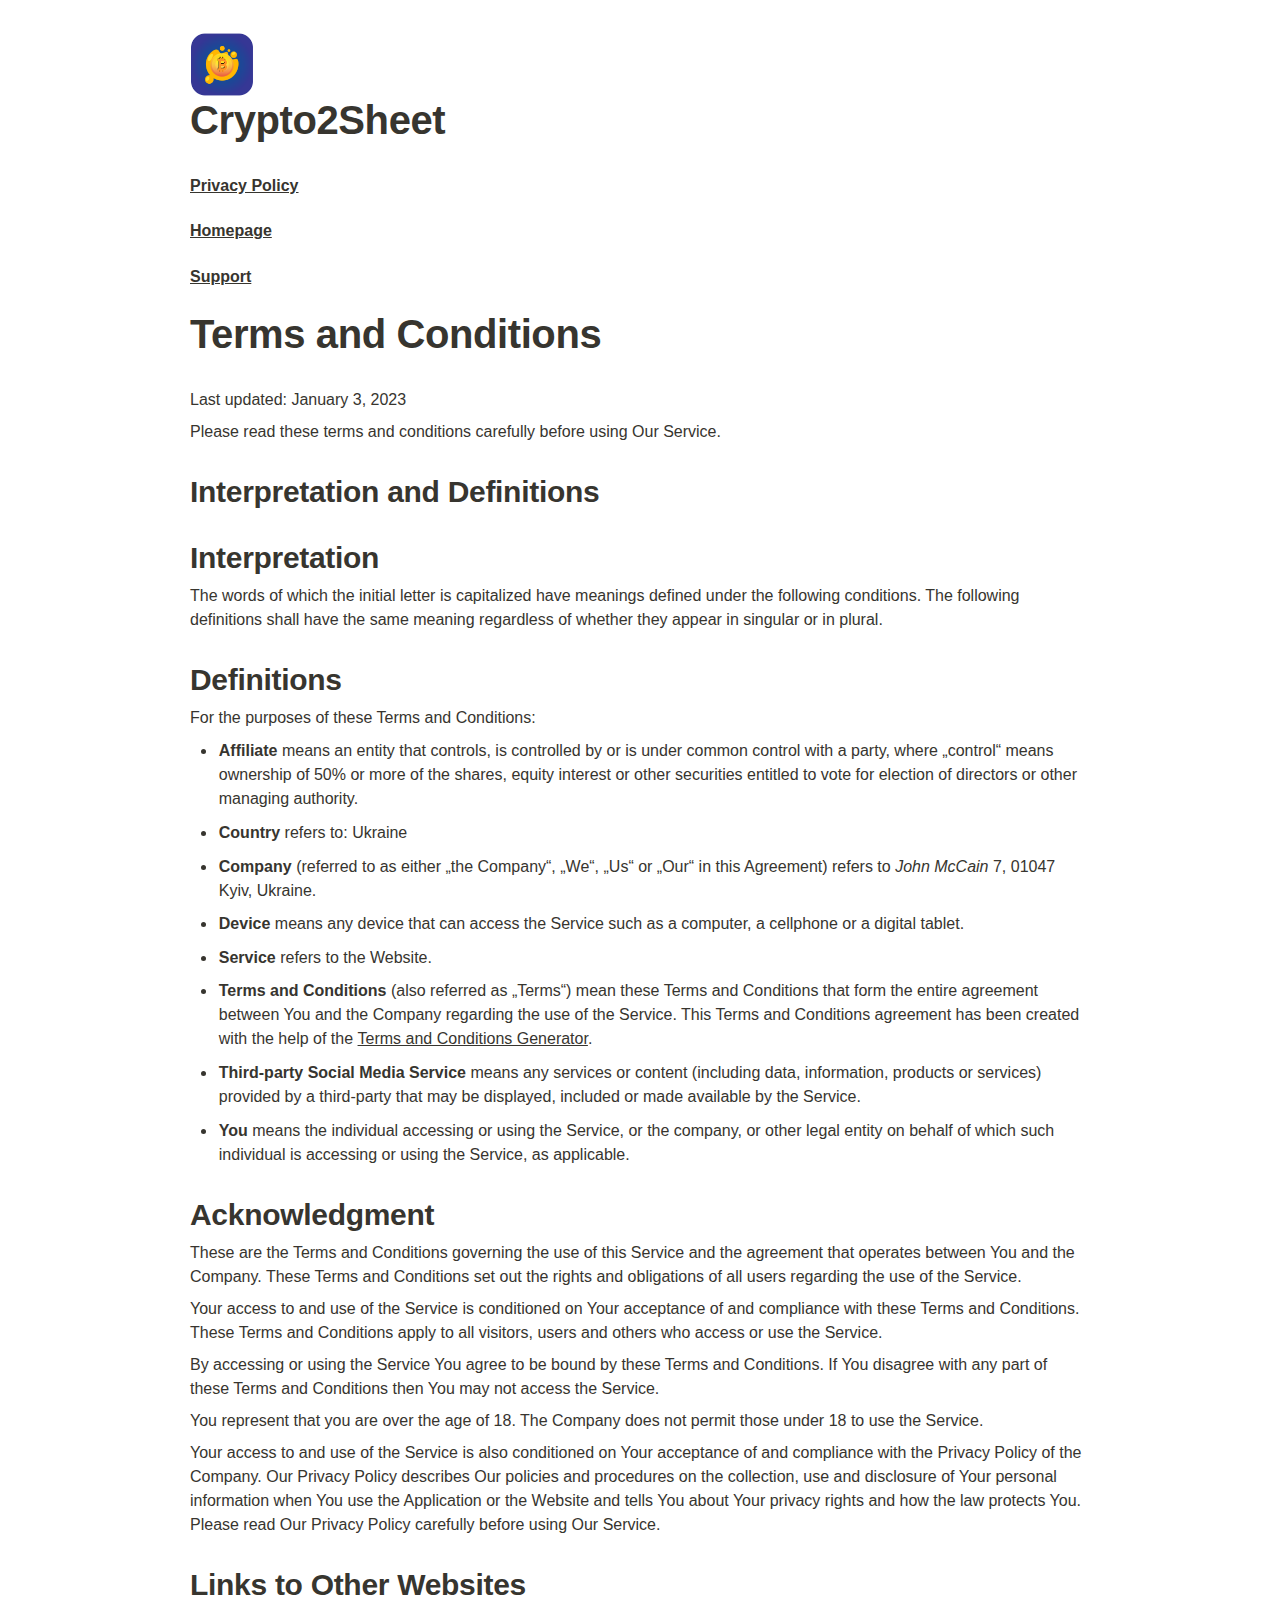
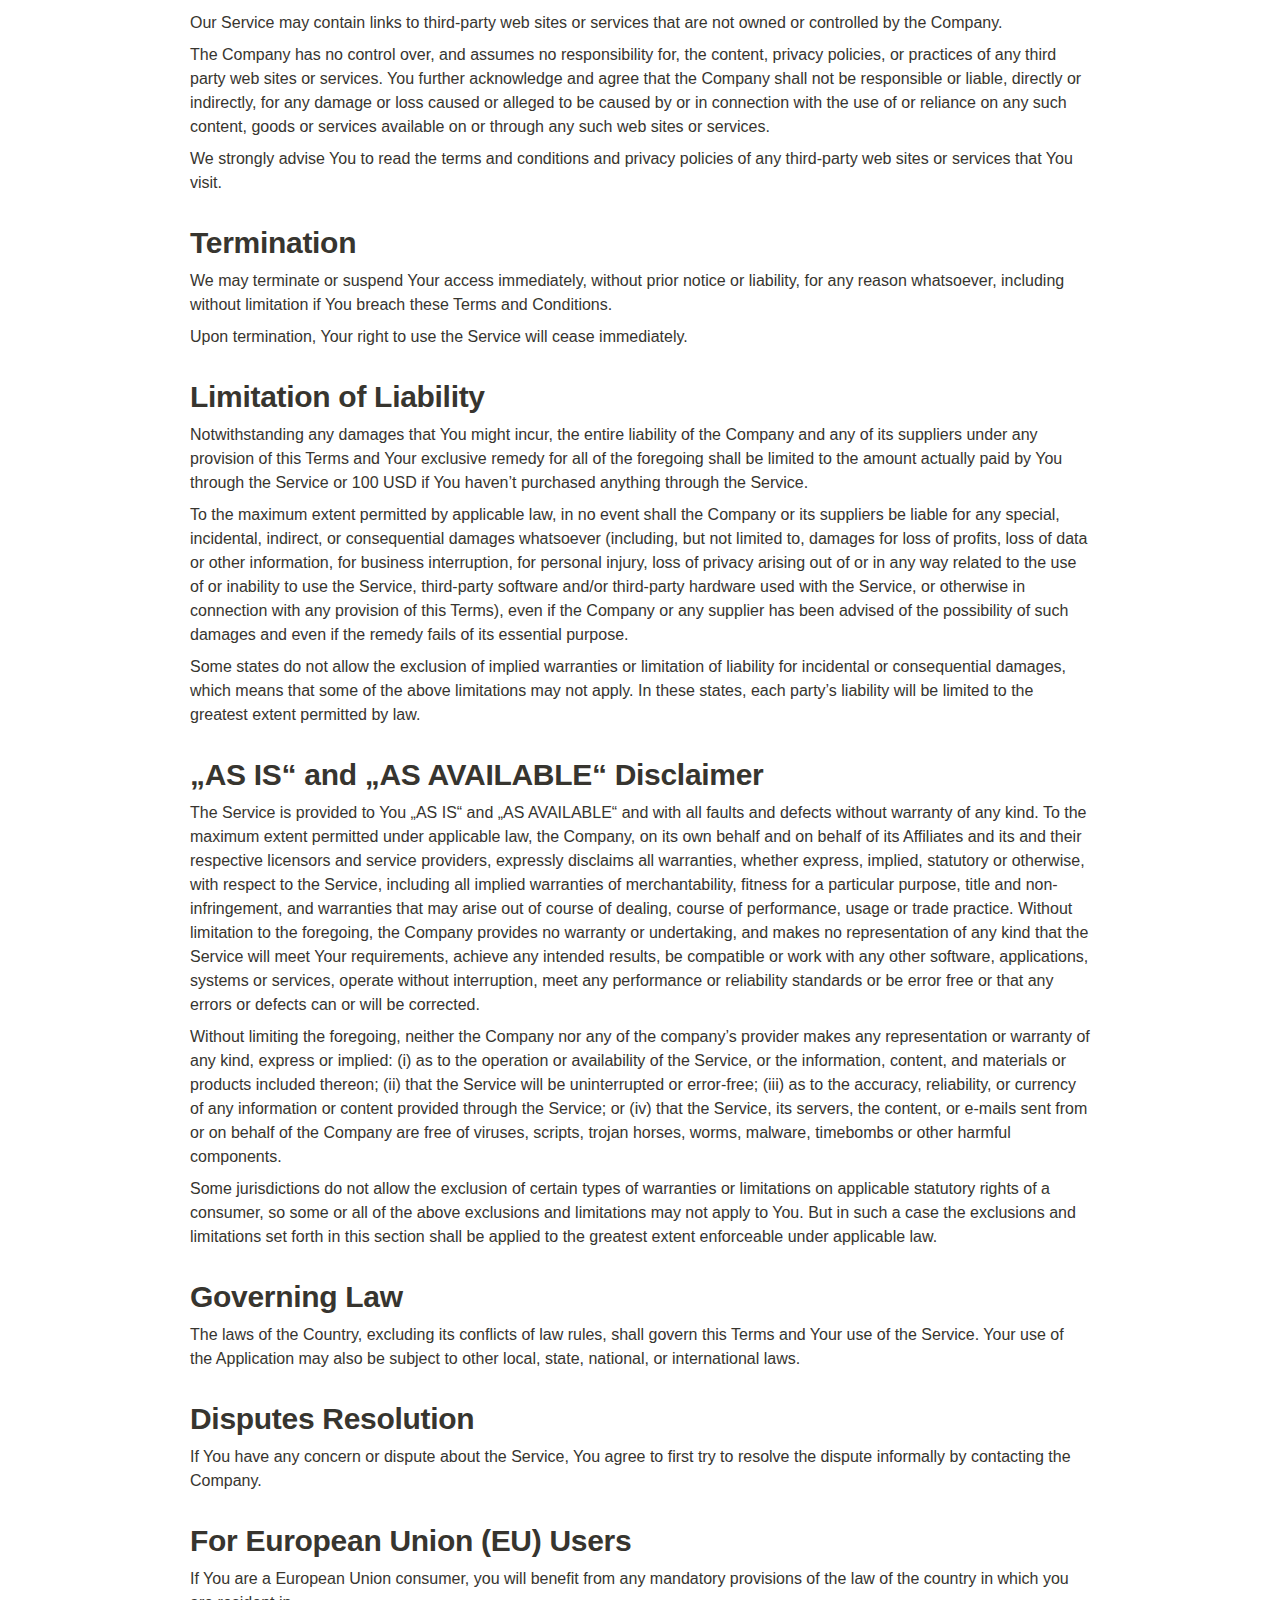
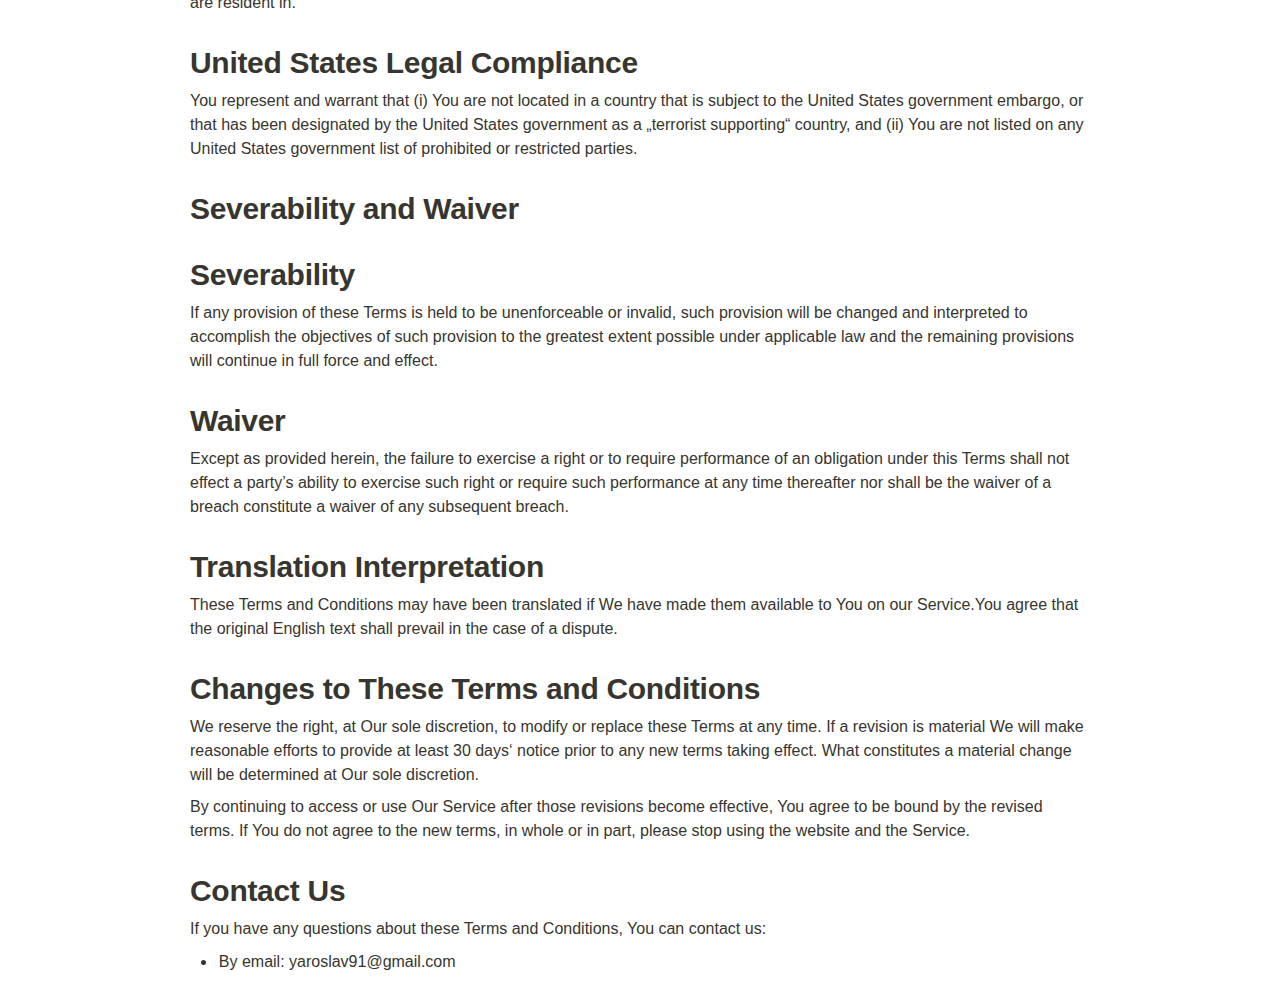
<file: public/crypto2sheet_terms.html>
<html><head><link rel="icon" href="icon64.png" type="image/x-icon"><meta http-equiv="Content-Type" content="text/html; charset=utf-8"/><title>Terms and Conditions</title><style>
	/* cspell:disable-file */
	/* webkit printing magic: print all background colors */
	html {
		-webkit-print-color-adjust: exact;
	}
	* {
		box-sizing: border-box;
		-webkit-print-color-adjust: exact;
	}

	html,
	body {
		margin: 0;
		padding: 0;
	}
	@media only screen {
		body {
			margin: 2em auto;
			max-width: 900px;
			color: rgb(55, 53, 47);
		}
	}

	body {
		line-height: 1.5;
		white-space: pre-wrap;
	}

	a,
	a.visited {
		color: inherit;
		text-decoration: underline;
	}

	.pdf-relative-link-path {
		font-size: 80%;
		color: #444;
	}

	h1,
	h2,
	h3 {
		letter-spacing: -0.01em;
		line-height: 1.2;
		font-weight: 600;
		margin-bottom: 0;
	}

	.page-title {
		font-size: 2.5rem;
		font-weight: 700;
		margin-top: 0;
		margin-bottom: 0.75em;
	}

	h1 {
		font-size: 1.875rem;
		margin-top: 1.875rem;
	}

	h2 {
		font-size: 1.5rem;
		margin-top: 1.5rem;
	}

	h3 {
		font-size: 1.25rem;
		margin-top: 1.25rem;
	}

	.source {
		border: 1px solid #ddd;
		border-radius: 3px;
		padding: 1.5em;
		word-break: break-all;
	}

	.callout {
		border-radius: 3px;
		padding: 1rem;
	}

	figure {
		margin: 1.25em 0;
		page-break-inside: avoid;
	}

	figcaption {
		opacity: 0.5;
		font-size: 85%;
		margin-top: 0.5em;
	}

	mark {
		background-color: transparent;
	}

	.indented {
		padding-left: 1.5em;
	}

	hr {
		background: transparent;
		display: block;
		width: 100%;
		height: 1px;
		visibility: visible;
		border: none;
		border-bottom: 1px solid rgba(55, 53, 47, 0.09);
	}

	img {
		max-width: 100%;
	}

	@media only print {
		img {
			max-height: 100vh;
			object-fit: contain;
		}
	}

	@page {
		margin: 1in;
	}

	.collection-content {
		font-size: 0.875rem;
	}

	.column-list {
		display: flex;
		justify-content: space-between;
	}

	.column {
		padding: 0 1em;
	}

	.column:first-child {
		padding-left: 0;
	}

	.column:last-child {
		padding-right: 0;
	}

	.table_of_contents-item {
		display: block;
		font-size: 0.875rem;
		line-height: 1.3;
		padding: 0.125rem;
	}

	.table_of_contents-indent-1 {
		margin-left: 1.5rem;
	}

	.table_of_contents-indent-2 {
		margin-left: 3rem;
	}

	.table_of_contents-indent-3 {
		margin-left: 4.5rem;
	}

	.table_of_contents-link {
		text-decoration: none;
		opacity: 0.7;
		border-bottom: 1px solid rgba(55, 53, 47, 0.18);
	}

	table,
	th,
	td {
		border: 1px solid rgba(55, 53, 47, 0.09);
		border-collapse: collapse;
	}

	table {
		border-left: none;
		border-right: none;
	}

	th,
	td {
		font-weight: normal;
		padding: 0.25em 0.5em;
		line-height: 1.5;
		min-height: 1.5em;
		text-align: left;
	}

	th {
		color: rgba(55, 53, 47, 0.6);
	}

	ol,
	ul {
		margin: 0;
		margin-block-start: 0.6em;
		margin-block-end: 0.6em;
	}

	li > ol:first-child,
	li > ul:first-child {
		margin-block-start: 0.6em;
	}

	ul > li {
		list-style: disc;
	}

	ul.to-do-list {
		text-indent: -1.7em;
	}

	ul.to-do-list > li {
		list-style: none;
	}

	.to-do-children-checked {
		text-decoration: line-through;
		opacity: 0.375;
	}

	ul.toggle > li {
		list-style: none;
	}

	ul {
		padding-inline-start: 1.7em;
	}

	ul > li {
		padding-left: 0.1em;
	}

	ol {
		padding-inline-start: 1.6em;
	}

	ol > li {
		padding-left: 0.2em;
	}

	.mono ol {
		padding-inline-start: 2em;
	}

	.mono ol > li {
		text-indent: -0.4em;
	}

	.toggle {
		padding-inline-start: 0em;
		list-style-type: none;
	}

	/* Indent toggle children */
	.toggle > li > details {
		padding-left: 1.7em;
	}

	.toggle > li > details > summary {
		margin-left: -1.1em;
	}

	.selected-value {
		display: inline-block;
		padding: 0 0.5em;
		background: rgba(206, 205, 202, 0.5);
		border-radius: 3px;
		margin-right: 0.5em;
		margin-top: 0.3em;
		margin-bottom: 0.3em;
		white-space: nowrap;
	}

	.collection-title {
		display: inline-block;
		margin-right: 1em;
	}

	.simple-table {
		margin-top: 1em;
		font-size: 0.875rem;
		empty-cells: show;
	}
	.simple-table td {
		height: 29px;
		min-width: 120px;
	}

	.simple-table th {
		height: 29px;
		min-width: 120px;
	}

	.simple-table-header-color {
		background: rgb(247, 246, 243);
		color: black;
	}
	.simple-table-header {
		font-weight: 500;
	}

	time {
		opacity: 0.5;
	}

	.icon {
		display: inline-block;
		max-width: 1.2em;
		max-height: 1.2em;
		text-decoration: none;
		vertical-align: text-bottom;
		margin-right: 0.5em;
	}

	img.icon {
		border-radius: 3px;
	}

	.user-icon {
		width: 1.5em;
		height: 1.5em;
		border-radius: 100%;
		margin-right: 0.5rem;
	}

	.user-icon-inner {
		font-size: 0.8em;
	}

	.text-icon {
		border: 1px solid #000;
		text-align: center;
	}

	.page-cover-image {
		display: block;
		object-fit: cover;
		width: 100%;
		max-height: 30vh;
	}

	.page-header-icon {
		font-size: 3rem;
		margin-bottom: 1rem;
	}

	.page-header-icon-with-cover {
		margin-top: -0.72em;
		margin-left: 0.07em;
	}

	.page-header-icon img {
		border-radius: 3px;
	}

	.link-to-page {
		margin: 1em 0;
		padding: 0;
		border: none;
		font-weight: 500;
	}

	p > .user {
		opacity: 0.5;
	}

	td > .user,
	td > time {
		white-space: nowrap;
	}

	input[type="checkbox"] {
		transform: scale(1.5);
		margin-right: 0.6em;
		vertical-align: middle;
	}

	p {
		margin-top: 0.5em;
		margin-bottom: 0.5em;
	}

	.image {
		border: none;
		margin: 1.5em 0;
		padding: 0;
		border-radius: 0;
		text-align: center;
	}

	.code,
	code {
		background: rgba(135, 131, 120, 0.15);
		border-radius: 3px;
		padding: 0.2em 0.4em;
		border-radius: 3px;
		font-size: 85%;
		tab-size: 2;
	}

	code {
		color: #eb5757;
	}

	.code {
		padding: 1.5em 1em;
	}

	.code-wrap {
		white-space: pre-wrap;
		word-break: break-all;
	}

	.code > code {
		background: none;
		padding: 0;
		font-size: 100%;
		color: inherit;
	}

	blockquote {
		font-size: 1.25em;
		margin: 1em 0;
		padding-left: 1em;
		border-left: 3px solid rgb(55, 53, 47);
	}

	.bookmark {
		text-decoration: none;
		max-height: 8em;
		padding: 0;
		display: flex;
		width: 100%;
		align-items: stretch;
	}

	.bookmark-title {
		font-size: 0.85em;
		overflow: hidden;
		text-overflow: ellipsis;
		height: 1.75em;
		white-space: nowrap;
	}

	.bookmark-text {
		display: flex;
		flex-direction: column;
	}

	.bookmark-info {
		flex: 4 1 180px;
		padding: 12px 14px 14px;
		display: flex;
		flex-direction: column;
		justify-content: space-between;
	}

	.bookmark-image {
		width: 33%;
		flex: 1 1 180px;
		display: block;
		position: relative;
		object-fit: cover;
		border-radius: 1px;
	}

	.bookmark-description {
		color: rgba(55, 53, 47, 0.6);
		font-size: 0.75em;
		overflow: hidden;
		max-height: 4.5em;
		word-break: break-word;
	}

	.bookmark-href {
		font-size: 0.75em;
		margin-top: 0.25em;
	}

	.sans { font-family: ui-sans-serif, -apple-system, BlinkMacSystemFont, "Segoe UI", Helvetica, "Apple Color Emoji", Arial, sans-serif, "Segoe UI Emoji", "Segoe UI Symbol"; }
	.code { font-family: "SFMono-Regular", Menlo, Consolas, "PT Mono", "Liberation Mono", Courier, monospace; }
	.serif { font-family: Lyon-Text, Georgia, ui-serif, serif; }
	.mono { font-family: iawriter-mono, Nitti, Menlo, Courier, monospace; }
	.pdf .sans { font-family: Inter, ui-sans-serif, -apple-system, BlinkMacSystemFont, "Segoe UI", Helvetica, "Apple Color Emoji", Arial, sans-serif, "Segoe UI Emoji", "Segoe UI Symbol", 'Twemoji', 'Noto Color Emoji', 'Noto Sans CJK JP'; }
	.pdf:lang(zh-CN) .sans { font-family: Inter, ui-sans-serif, -apple-system, BlinkMacSystemFont, "Segoe UI", Helvetica, "Apple Color Emoji", Arial, sans-serif, "Segoe UI Emoji", "Segoe UI Symbol", 'Twemoji', 'Noto Color Emoji', 'Noto Sans CJK SC'; }
	.pdf:lang(zh-TW) .sans { font-family: Inter, ui-sans-serif, -apple-system, BlinkMacSystemFont, "Segoe UI", Helvetica, "Apple Color Emoji", Arial, sans-serif, "Segoe UI Emoji", "Segoe UI Symbol", 'Twemoji', 'Noto Color Emoji', 'Noto Sans CJK TC'; }
	.pdf:lang(ko-KR) .sans { font-family: Inter, ui-sans-serif, -apple-system, BlinkMacSystemFont, "Segoe UI", Helvetica, "Apple Color Emoji", Arial, sans-serif, "Segoe UI Emoji", "Segoe UI Symbol", 'Twemoji', 'Noto Color Emoji', 'Noto Sans CJK KR'; }
	.pdf .code { font-family: Source Code Pro, "SFMono-Regular", Menlo, Consolas, "PT Mono", "Liberation Mono", Courier, monospace, 'Twemoji', 'Noto Color Emoji', 'Noto Sans Mono CJK JP'; }
	.pdf:lang(zh-CN) .code { font-family: Source Code Pro, "SFMono-Regular", Menlo, Consolas, "PT Mono", "Liberation Mono", Courier, monospace, 'Twemoji', 'Noto Color Emoji', 'Noto Sans Mono CJK SC'; }
	.pdf:lang(zh-TW) .code { font-family: Source Code Pro, "SFMono-Regular", Menlo, Consolas, "PT Mono", "Liberation Mono", Courier, monospace, 'Twemoji', 'Noto Color Emoji', 'Noto Sans Mono CJK TC'; }
	.pdf:lang(ko-KR) .code { font-family: Source Code Pro, "SFMono-Regular", Menlo, Consolas, "PT Mono", "Liberation Mono", Courier, monospace, 'Twemoji', 'Noto Color Emoji', 'Noto Sans Mono CJK KR'; }
	.pdf .serif { font-family: PT Serif, Lyon-Text, Georgia, ui-serif, serif, 'Twemoji', 'Noto Color Emoji', 'Noto Serif CJK JP'; }
	.pdf:lang(zh-CN) .serif { font-family: PT Serif, Lyon-Text, Georgia, ui-serif, serif, 'Twemoji', 'Noto Color Emoji', 'Noto Serif CJK SC'; }
	.pdf:lang(zh-TW) .serif { font-family: PT Serif, Lyon-Text, Georgia, ui-serif, serif, 'Twemoji', 'Noto Color Emoji', 'Noto Serif CJK TC'; }
	.pdf:lang(ko-KR) .serif { font-family: PT Serif, Lyon-Text, Georgia, ui-serif, serif, 'Twemoji', 'Noto Color Emoji', 'Noto Serif CJK KR'; }
	.pdf .mono { font-family: PT Mono, iawriter-mono, Nitti, Menlo, Courier, monospace, 'Twemoji', 'Noto Color Emoji', 'Noto Sans Mono CJK JP'; }
	.pdf:lang(zh-CN) .mono { font-family: PT Mono, iawriter-mono, Nitti, Menlo, Courier, monospace, 'Twemoji', 'Noto Color Emoji', 'Noto Sans Mono CJK SC'; }
	.pdf:lang(zh-TW) .mono { font-family: PT Mono, iawriter-mono, Nitti, Menlo, Courier, monospace, 'Twemoji', 'Noto Color Emoji', 'Noto Sans Mono CJK TC'; }
	.pdf:lang(ko-KR) .mono { font-family: PT Mono, iawriter-mono, Nitti, Menlo, Courier, monospace, 'Twemoji', 'Noto Color Emoji', 'Noto Sans Mono CJK KR'; }
	.highlight-default {
		color: rgba(55, 53, 47, 1);
	}
	.highlight-gray {
		color: rgba(120, 119, 116, 1);
		fill: rgba(120, 119, 116, 1);
	}
	.highlight-brown {
		color: rgba(159, 107, 83, 1);
		fill: rgba(159, 107, 83, 1);
	}
	.highlight-orange {
		color: rgba(217, 115, 13, 1);
		fill: rgba(217, 115, 13, 1);
	}
	.highlight-yellow {
		color: rgba(203, 145, 47, 1);
		fill: rgba(203, 145, 47, 1);
	}
	.highlight-teal {
		color: rgba(68, 131, 97, 1);
		fill: rgba(68, 131, 97, 1);
	}
	.highlight-blue {
		color: rgba(51, 126, 169, 1);
		fill: rgba(51, 126, 169, 1);
	}
	.highlight-purple {
		color: rgba(144, 101, 176, 1);
		fill: rgba(144, 101, 176, 1);
	}
	.highlight-pink {
		color: rgba(193, 76, 138, 1);
		fill: rgba(193, 76, 138, 1);
	}
	.highlight-red {
		color: rgba(212, 76, 71, 1);
		fill: rgba(212, 76, 71, 1);
	}
	.highlight-gray_background {
		background: rgba(241, 241, 239, 1);
	}
	.highlight-brown_background {
		background: rgba(244, 238, 238, 1);
	}
	.highlight-orange_background {
		background: rgba(251, 236, 221, 1);
	}
	.highlight-yellow_background {
		background: rgba(251, 243, 219, 1);
	}
	.highlight-teal_background {
		background: rgba(237, 243, 236, 1);
	}
	.highlight-blue_background {
		background: rgba(231, 243, 248, 1);
	}
	.highlight-purple_background {
		background: rgba(244, 240, 247, 0.8);
	}
	.highlight-pink_background {
		background: rgba(249, 238, 243, 0.8);
	}
	.highlight-red_background {
		background: rgba(253, 235, 236, 1);
	}
	.block-color-default {
		color: inherit;
		fill: inherit;
	}
	.block-color-gray {
		color: rgba(120, 119, 116, 1);
		fill: rgba(120, 119, 116, 1);
	}
	.block-color-brown {
		color: rgba(159, 107, 83, 1);
		fill: rgba(159, 107, 83, 1);
	}
	.block-color-orange {
		color: rgba(217, 115, 13, 1);
		fill: rgba(217, 115, 13, 1);
	}
	.block-color-yellow {
		color: rgba(203, 145, 47, 1);
		fill: rgba(203, 145, 47, 1);
	}
	.block-color-teal {
		color: rgba(68, 131, 97, 1);
		fill: rgba(68, 131, 97, 1);
	}
	.block-color-blue {
		color: rgba(51, 126, 169, 1);
		fill: rgba(51, 126, 169, 1);
	}
	.block-color-purple {
		color: rgba(144, 101, 176, 1);
		fill: rgba(144, 101, 176, 1);
	}
	.block-color-pink {
		color: rgba(193, 76, 138, 1);
		fill: rgba(193, 76, 138, 1);
	}
	.block-color-red {
		color: rgba(212, 76, 71, 1);
		fill: rgba(212, 76, 71, 1);
	}
	.block-color-gray_background {
		background: rgba(241, 241, 239, 1);
	}
	.block-color-brown_background {
		background: rgba(244, 238, 238, 1);
	}
	.block-color-orange_background {
		background: rgba(251, 236, 221, 1);
	}
	.block-color-yellow_background {
		background: rgba(251, 243, 219, 1);
	}
	.block-color-teal_background {
		background: rgba(237, 243, 236, 1);
	}
	.block-color-blue_background {
		background: rgba(231, 243, 248, 1);
	}
	.block-color-purple_background {
		background: rgba(244, 240, 247, 0.8);
	}
	.block-color-pink_background {
		background: rgba(249, 238, 243, 0.8);
	}
	.block-color-red_background {
		background: rgba(253, 235, 236, 1);
	}
	.select-value-color-pink { background-color: rgba(245, 224, 233, 1); }
	.select-value-color-purple { background-color: rgba(232, 222, 238, 1); }
	.select-value-color-green { background-color: rgba(219, 237, 219, 1); }
	.select-value-color-gray { background-color: rgba(227, 226, 224, 1); }
	.select-value-color-opaquegray { background-color: rgba(255, 255, 255, 0.0375); }
	.select-value-color-orange { background-color: rgba(250, 222, 201, 1); }
	.select-value-color-brown { background-color: rgba(238, 224, 218, 1); }
	.select-value-color-red { background-color: rgba(255, 226, 221, 1); }
	.select-value-color-yellow { background-color: rgba(253, 236, 200, 1); }
	.select-value-color-blue { background-color: rgba(211, 229, 239, 1); }

	.checkbox {
		display: inline-flex;
		vertical-align: text-bottom;
		width: 16;
		height: 16;
		background-size: 16px;
		margin-left: 2px;
		margin-right: 5px;
	}

	.checkbox-on {
		background-image: url("data:image/svg+xml;charset=UTF-8,%3Csvg%20width%3D%2216%22%20height%3D%2216%22%20viewBox%3D%220%200%2016%2016%22%20fill%3D%22none%22%20xmlns%3D%22http%3A%2F%2Fwww.w3.org%2F2000%2Fsvg%22%3E%0A%3Crect%20width%3D%2216%22%20height%3D%2216%22%20fill%3D%22%2358A9D7%22%2F%3E%0A%3Cpath%20d%3D%22M6.71429%2012.2852L14%204.9995L12.7143%203.71436L6.71429%209.71378L3.28571%206.2831L2%207.57092L6.71429%2012.2852Z%22%20fill%3D%22white%22%2F%3E%0A%3C%2Fsvg%3E");
	}

	.checkbox-off {
		background-image: url("data:image/svg+xml;charset=UTF-8,%3Csvg%20width%3D%2216%22%20height%3D%2216%22%20viewBox%3D%220%200%2016%2016%22%20fill%3D%22none%22%20xmlns%3D%22http%3A%2F%2Fwww.w3.org%2F2000%2Fsvg%22%3E%0A%3Crect%20x%3D%220.75%22%20y%3D%220.75%22%20width%3D%2214.5%22%20height%3D%2214.5%22%20fill%3D%22white%22%20stroke%3D%22%2336352F%22%20stroke-width%3D%221.5%22%2F%3E%0A%3C%2Fsvg%3E");
	}

</style>
    <script>
        "use strict";

        !function() {
            var t = window.driftt = window.drift = window.driftt || [];
            if (!t.init) {
                if (t.invoked) return void (window.console && console.error && console.error("Drift snippet included twice."));
                t.invoked = !0, t.methods = [ "identify", "config", "track", "reset", "debug", "show", "ping", "page", "hide", "off", "on" ],
                    t.factory = function(e) {
                        return function() {
                            var n = Array.prototype.slice.call(arguments);
                            return n.unshift(e), t.push(n), t;
                        };
                    }, t.methods.forEach(function(e) {
                    t[e] = t.factory(e);
                }), t.load = function(t) {
                    var e = 3e5, n = Math.ceil(new Date() / e) * e, o = document.createElement("script");
                    o.type = "text/javascript", o.async = !0, o.crossorigin = "anonymous", o.src = "https://js.driftt.com/include/" + n + "/" + t + ".js";
                    var i = document.getElementsByTagName("script")[0];
                    i.parentNode.insertBefore(o, i);
                };
            }
        }();
        drift.SNIPPET_VERSION = '0.3.1';
        drift.load('imrpbawtcx9p');
    </script>
</head><body><article id="a8e8884e-af1e-481b-8f85-92071d3b8c3a" class="page sans"><header><img width="64px" src="icon_high.png" alt="Add-on Crypto2Sheet"/><h1 class="page-title"><strong>Crypto2Sheet</strong></h1><h4><a href="crypto2sheet_policy.html">Privacy Policy</a></h4><h4><a href="crypto2sheet_homepage.html">Homepage</a></h4><h4><a href="crypto2sheet_support.html">Support</a></h4><h2 class="page-title"><strong>Terms and Conditions</strong></h2></header><div class="page-body"><p id="8e257a34-d356-46bb-8bfa-685999406b9a" class="">Last updated: January 3, 2023</p><p id="1c8423da-77ac-404c-88bf-da598c120d46" class="">Please read these terms and conditions carefully before using Our Service.</p><h1 id="8bd2520c-5b44-4451-bd31-daa81c420071" class=""><strong>Interpretation and Definitions</strong></h1><h1 id="07c96275-7675-4b59-a945-c8653df0c225" class=""><strong>Interpretation</strong></h1><p id="5253533d-e707-4683-8c4b-fcbb34c2d9f9" class="">The words of which the initial letter is capitalized have meanings defined under the following conditions. The following definitions shall have the same meaning regardless of whether they appear in singular or in plural.</p><h1 id="67ba6311-b0ba-471b-8b43-ca69846cbaff" class=""><strong>Definitions</strong></h1><p id="1ce5c5e3-a88e-4e50-b53d-3f08989f457a" class="">For the purposes of these Terms and Conditions:</p><ul id="d803678a-c4a6-4eb3-af20-605654e63e8e" class="bulleted-list"><li style="list-style-type:disc"><strong>Affiliate</strong> means an entity that controls, is controlled by or is under common control with a party, where „control“ means ownership of 50% or more of the shares, equity interest or other securities entitled to vote for election of directors or other managing authority.</li></ul><ul id="bd290b68-8276-461e-a2be-5c694bb5d5fd" class="bulleted-list"><li style="list-style-type:disc"><strong>Country</strong> refers to: Ukraine</li></ul><ul id="da58878a-575b-47d6-aa7d-9ed723bd115e" class="bulleted-list"><li style="list-style-type:disc"><strong>Company</strong> (referred to as either „the Company“, „We“, „Us“ or „Our“ in this Agreement) refers to <em>John McCain</em> 7, 01047 Kyiv, Ukraine.</li></ul><ul id="d7c7c055-b310-4b7c-a4f8-2bb4fc015196" class="bulleted-list"><li style="list-style-type:disc"><strong>Device</strong> means any device that can access the Service such as a computer, a cellphone or a digital tablet.</li></ul><ul id="04ba182d-4726-4df3-bb2f-31d11b43dc76" class="bulleted-list"><li style="list-style-type:disc"><strong>Service</strong> refers to the Website.</li></ul><ul id="2faf48ff-9192-432c-aabc-74fe062ee4f5" class="bulleted-list"><li style="list-style-type:disc"><strong>Terms and Conditions</strong> (also referred as „Terms“) mean these Terms and Conditions that form the entire agreement between You and the Company regarding the use of the Service. This Terms and Conditions agreement has been created with the help of the <a href="https://www.termsfeed.com/terms-conditions-generator/">Terms and Conditions Generator</a>.</li></ul><ul id="440de7a4-1ffe-40d3-9de3-9c93692f2ddf" class="bulleted-list"><li style="list-style-type:disc"><strong>Third-party Social Media Service</strong> means any services or content (including data, information, products or services) provided by a third-party that may be displayed, included or made available by the Service.</li></ul><ul id="673c4d9c-9f92-480e-a27f-86b343c72f24" class="bulleted-list"><li style="list-style-type:disc"><strong>You</strong> means the individual accessing or using the Service, or the company, or other legal entity on behalf of which such individual is accessing or using the Service, as applicable.</li></ul><h1 id="9a2e4bab-495a-4dbe-ac44-f6c2a790e567" class=""><strong>Acknowledgment</strong></h1><p id="93f715e6-de35-4f28-a01f-1120aa6b8d4b" class="">These are the Terms and Conditions governing the use of this Service and the agreement that operates between You and the Company. These Terms and Conditions set out the rights and obligations of all users regarding the use of the Service.</p><p id="60fd9bfa-5f77-448a-b332-71d931113a3b" class="">Your access to and use of the Service is conditioned on Your acceptance of and compliance with these Terms and Conditions. These Terms and Conditions apply to all visitors, users and others who access or use the Service.</p><p id="3a54de4a-ccaf-4bc7-8c2c-d6eac3ac6b80" class="">By accessing or using the Service You agree to be bound by these Terms and Conditions. If You disagree with any part of these Terms and Conditions then You may not access the Service.</p><p id="f09cc18c-321b-4400-8832-55ddeba383c0" class="">You represent that you are over the age of 18. The Company does not permit those under 18 to use the Service.</p><p id="581ae44b-5c6e-4610-b6c6-5d2f09fddb28" class="">Your access to and use of the Service is also conditioned on Your acceptance of and compliance with the Privacy Policy of the Company. Our Privacy Policy describes Our policies and procedures on the collection, use and disclosure of Your personal information when You use the Application or the Website and tells You about Your privacy rights and how the law protects You. Please read Our Privacy Policy carefully before using Our Service.</p><h1 id="2b1c8c58-057b-4c13-990a-526065330562" class=""><strong>Links to Other Websites</strong></h1><p id="7a4646ad-2cc7-4fc5-bd34-757ec6429d06" class="">Our Service may contain links to third-party web sites or services that are not owned or controlled by the Company.</p><p id="99a4eb78-d5df-4a11-bb5a-806e5cd00fd3" class="">The Company has no control over, and assumes no responsibility for, the content, privacy policies, or practices of any third party web sites or services. You further acknowledge and agree that the Company shall not be responsible or liable, directly or indirectly, for any damage or loss caused or alleged to be caused by or in connection with the use of or reliance on any such content, goods or services available on or through any such web sites or services.</p><p id="bbf3d163-8365-4853-a0d5-45da6497be02" class="">We strongly advise You to read the terms and conditions and privacy policies of any third-party web sites or services that You visit.</p><h1 id="2d7e045e-2f5b-4bb3-9e30-968907845a2c" class=""><strong>Termination</strong></h1><p id="f69e387e-0df6-43c7-9c69-da5a7da1f87d" class="">We may terminate or suspend Your access immediately, without prior notice or liability, for any reason whatsoever, including without limitation if You breach these Terms and Conditions.</p><p id="b756032a-c334-4541-b1e3-eda941477737" class="">Upon termination, Your right to use the Service will cease immediately.</p><h1 id="f5389e47-57bd-4986-a6a9-2e27e42a392b" class=""><strong>Limitation of Liability</strong></h1><p id="effccb3e-beac-4ea1-8a4f-f36bf4b5b139" class="">Notwithstanding any damages that You might incur, the entire liability of the Company and any of its suppliers under any provision of this Terms and Your exclusive remedy for all of the foregoing shall be limited to the amount actually paid by You through the Service or 100 USD if You haven’t purchased anything through the Service.</p><p id="2b59a5a5-cc49-42d3-9bd9-dc2bcf1cd385" class="">To the maximum extent permitted by applicable law, in no event shall the Company or its suppliers be liable for any special, incidental, indirect, or consequential damages whatsoever (including, but not limited to, damages for loss of profits, loss of data or other information, for business interruption, for personal injury, loss of privacy arising out of or in any way related to the use of or inability to use the Service, third-party software and/or third-party hardware used with the Service, or otherwise in connection with any provision of this Terms), even if the Company or any supplier has been advised of the possibility of such damages and even if the remedy fails of its essential purpose.</p><p id="1a5bd2fa-a238-4141-9c9b-5c48530fa3a7" class="">Some states do not allow the exclusion of implied warranties or limitation of liability for incidental or consequential damages, which means that some of the above limitations may not apply. In these states, each party’s liability will be limited to the greatest extent permitted by law.</p><h1 id="c355d772-1ac5-4d14-9b0e-8d91d34dd381" class=""><strong>„AS IS“ and „AS AVAILABLE“ Disclaimer</strong></h1><p id="c46a3355-7e12-4a81-9417-3efa7bdf38d5" class="">The Service is provided to You „AS IS“ and „AS AVAILABLE“ and with all faults and defects without warranty of any kind. To the maximum extent permitted under applicable law, the Company, on its own behalf and on behalf of its Affiliates and its and their respective licensors and service providers, expressly disclaims all warranties, whether express, implied, statutory or otherwise, with respect to the Service, including all implied warranties of merchantability, fitness for a particular purpose, title and non-infringement, and warranties that may arise out of course of dealing, course of performance, usage or trade practice. Without limitation to the foregoing, the Company provides no warranty or undertaking, and makes no representation of any kind that the Service will meet Your requirements, achieve any intended results, be compatible or work with any other software, applications, systems or services, operate without interruption, meet any performance or reliability standards or be error free or that any errors or defects can or will be corrected.</p><p id="85f6d954-be62-4be2-839b-bc64146f9453" class="">Without limiting the foregoing, neither the Company nor any of the company’s provider makes any representation or warranty of any kind, express or implied: (i) as to the operation or availability of the Service, or the information, content, and materials or products included thereon; (ii) that the Service will be uninterrupted or error-free; (iii) as to the accuracy, reliability, or currency of any information or content provided through the Service; or (iv) that the Service, its servers, the content, or e-mails sent from or on behalf of the Company are free of viruses, scripts, trojan horses, worms, malware, timebombs or other harmful components.</p><p id="eb1ca25e-ee72-4a3f-aaa2-604c28aed5bf" class="">Some jurisdictions do not allow the exclusion of certain types of warranties or limitations on applicable statutory rights of a consumer, so some or all of the above exclusions and limitations may not apply to You. But in such a case the exclusions and limitations set forth in this section shall be applied to the greatest extent enforceable under applicable law.</p><h1 id="87804bd5-f3d2-468e-8e30-fcd8e416ed20" class=""><strong>Governing Law</strong></h1><p id="daa611dd-1f8d-4a64-ac9a-e5e3e7b6deef" class="">The laws of the Country, excluding its conflicts of law rules, shall govern this Terms and Your use of the Service. Your use of the Application may also be subject to other local, state, national, or international laws.</p><h1 id="082ec524-79ef-4f2a-b6e6-076319d57463" class=""><strong>Disputes Resolution</strong></h1><p id="ebed226f-14d8-4cbf-8f25-0404eb1c680f" class="">If You have any concern or dispute about the Service, You agree to first try to resolve the dispute informally by contacting the Company.</p><h1 id="bf81b004-73f8-4b9e-93ff-b036498d0a0f" class=""><strong>For European Union (EU) Users</strong></h1><p id="3e7289d3-9fc6-4610-820a-9b50b3cac2e3" class="">If You are a European Union consumer, you will benefit from any mandatory provisions of the law of the country in which you are resident in.</p><h1 id="6bdeefc5-f0a2-47ab-943f-eaa76fa6f089" class=""><strong>United States Legal Compliance</strong></h1><p id="0ff16bef-1047-4a26-88ac-4f4b3b5bca3b" class="">You represent and warrant that (i) You are not located in a country that is subject to the United States government embargo, or that has been designated by the United States government as a „terrorist supporting“ country, and (ii) You are not listed on any United States government list of prohibited or restricted parties.</p><h1 id="f3b3cddd-c75a-4e10-bce2-805da43096e7" class=""><strong>Severability and Waiver</strong></h1><h1 id="da199952-792f-4b9f-b5ba-d90a0abfb7ac" class=""><strong>Severability</strong></h1><p id="7555fefd-4ef8-4e29-8d86-1e00f37cdc13" class="">If any provision of these Terms is held to be unenforceable or invalid, such provision will be changed and interpreted to accomplish the objectives of such provision to the greatest extent possible under applicable law and the remaining provisions will continue in full force and effect.</p><h1 id="41256817-3313-4f04-87fa-87d1fad7e6e1" class=""><strong>Waiver</strong></h1><p id="b62bb045-e433-46d8-8917-3a5015d5cece" class="">Except as provided herein, the failure to exercise a right or to require performance of an obligation under this Terms shall not effect a party’s ability to exercise such right or require such performance at any time thereafter nor shall be the waiver of a breach constitute a waiver of any subsequent breach.</p><h1 id="ff02b1db-cfd4-4c2a-9c99-52c64494559b" class=""><strong>Translation Interpretation</strong></h1><p id="af8e0138-fee0-452c-b282-7fe000009e92" class="">These Terms and Conditions may have been translated if We have made them available to You on our Service.You agree that the original English text shall prevail in the case of a dispute.</p><h1 id="8d496641-f922-489d-8181-3996505e178a" class=""><strong>Changes to These Terms and Conditions</strong></h1><p id="56a0fd89-0fe0-4fa3-afab-1aa156e194fd" class="">We reserve the right, at Our sole discretion, to modify or replace these Terms at any time. If a revision is material We will make reasonable efforts to provide at least 30 days‘ notice prior to any new terms taking effect. What constitutes a material change will be determined at Our sole discretion.</p><p id="03d1eb31-9a5d-475f-8837-d6bb536b3019" class="">By continuing to access or use Our Service after those revisions become effective, You agree to be bound by the revised terms. If You do not agree to the new terms, in whole or in part, please stop using the website and the Service.</p><h1 id="9a90eab5-dbac-486b-b24e-47f14564ef93" class=""><strong>Contact Us</strong></h1><p id="ebf83f3b-fffb-42cc-982b-f2f4a9b1ea3f" class="">If you have any questions about these Terms and Conditions, You can contact us:</p><ul id="b60abc25-6152-4879-b750-a8b41495bc59" class="bulleted-list"><li style="list-style-type:disc">By email: yaroslav91@gmail.com</li></ul></div></article></body></html>
</file>
